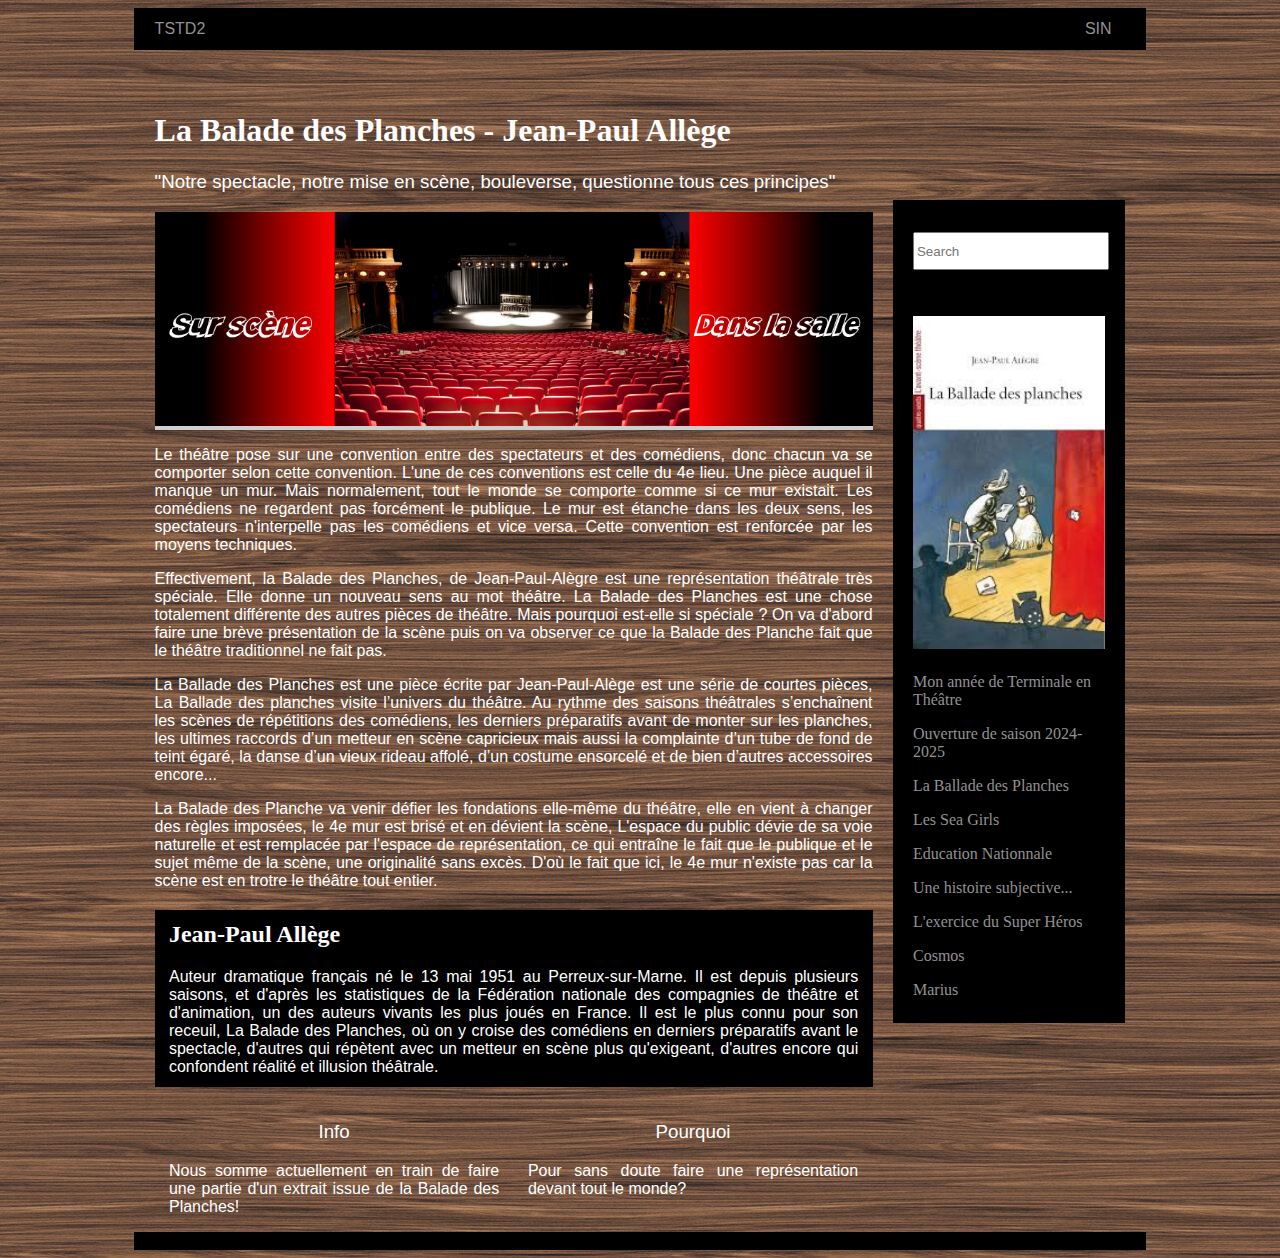
<file: balade.html>
<!doctype html>
<html>
<head>
<meta charset="utf-8">
<meta name="viewport" content="width=device-width, initial-scale=1">
<title>Thêàtre</title>
<link href="BlogPostAssets/styles/balade.css" rel="stylesheet" type="text/css">
<!--The following script tag downloads a font from the Adobe Edge Web Fonts server for use within the web page. We recommend that you do not modify it.--><script>var __adobewebfontsappname__="dreamweaver"</script><script src="http://use.edgefonts.net/montserrat:n4:default;source-sans-pro:n2:default.js" type="text/javascript"></script>
</head>

<body>
<style>
body {
  background-image: url("BlogPostAssets/images/uglywood2.jpg");
}
</style>	
<div id="mainwrapper">
  <header> 
    <!--**************************************************************************
    Header starts here. It contains Logo and 3 navigation links. Si vous voyez ça, cela a été fait avec dreamweaver!!!!!!!
    ****************************************************************************-->
    <div id="logo"><!-- <img src="logoImage.png" alt="sample logo"> --><!-- Company Logo text -->TSTD2</div>
    <nav> <a href="#" title="Link"></a> <a href="#" title="Link"></a><a href="SITESIN.html" title="Link">SIN</a> </nav>
  </header>
  <div id="content">
    <div class="notOnDesktop"> 
      <!-- This search box is displayed only in mobile and tablet laouts and not in desktop layouts -->
      <input type="text" placeholder="Search">
    </div>
    <section id="mainContent"> 
      <!--************************************************************************
    Main Blog content starts here
    ****************************************************************************-->
      <h1><!-- Blog title -->La Balade des Planches - Jean-Paul Allège</h1>
      <h3><!-- Tagline -->"Notre spectacle, notre mise en scène, bouleverse, questionne tous ces principes" </h3>
      <div id="bannerImage"><img src="BlogPostAssets/images/Theatre.png" alt=""/></div>
      <p>Le théâtre pose sur une convention entre des spectateurs et des comédiens, donc chacun va se comporter selon cette convention. L'une de ces conventions est celle du 4e lieu. Une pièce auquel il manque un mur. Mais normalement, tout le monde se comporte comme si ce mur existait. Les comédiens ne regardent pas forcément le publique. Le mur est étanche dans les deux sens, les spectateurs n'interpelle pas les comédiens et vice versa. Cette convention est renforcée par les moyens techniques. </p>
	  <p>Effectivement, la Balade des Planches, de Jean-Paul-Alègre est une représentation théâtrale très spéciale. Elle donne un nouveau sens au mot théâtre. La Balade des Planches est une chose totalement différente des autres pièces de théâtre. Mais pourquoi est-elle si spéciale ? On va d'abord faire une brève 	présentation de la scène puis on va observer ce que la Balade des Planche fait que le théâtre traditionnel ne fait pas. </p>
	  <p>La Ballade des Planches est une pièce écrite par Jean-Paul-Alège est une série de courtes pièces, La Ballade des planches visite l’univers du théâtre. Au rythme des saisons théâtrales s’enchaînent les scènes de répétitions des comédiens, les derniers préparatifs avant de monter sur les planches, les ultimes raccords d’un metteur en scène capricieux mais aussi la complainte d’un tube de fond de teint égaré, la danse d’un vieux rideau affolé, d’un costume ensorcelé et de bien d’autres accessoires encore...</p>
	  <p>La Balade des Planche va venir défier les fondations elle-même du théâtre, elle en vient à changer des règles imposées, le 4e mur est brisé et en dévient la scène, L'espace du public dévie de sa voie naturelle et est remplacée par l'espace de représentation, ce qui entraîne le fait que le publique et le sujet même de la scène, une originalité sans excès. D'où le fait que ici, le 4e mur n'existe pas car la scène est en trotre le théâtre tout entier.</p>
      <aside id="authorInfo"> 
        <!-- The author information is contained here -->
        <h2>Jean-Paul Allège</h2>
        <p>Auteur dramatique français né le 13 mai 1951 au Perreux-sur-Marne. Il est depuis plusieurs saisons, et d'après les statistiques de la Fédération nationale des compagnies de théâtre et d'animation, un des auteurs vivants les plus joués en France. Il est le plus connu pour son receuil, La Balade des Planches, où on y croise des comédiens en derniers préparatifs avant le spectacle, d'autres qui répètent avec un metteur en scène plus qu'exigeant, d'autres encore qui confondent réalité et illusion théâtrale.</p>
      </aside>
    </section>
    <section id="sidebar"> 
      <input type="text" placeholder="Search">
      <div id="adimage"><img src="BlogPostAssets/images/baldedesplanches.jpg" alt=""/></div>
      <nav>
        <ul>
		  <li><a href="index.html" title="Link">Mon année de Terminale en Théâtre</a></li>
	  <li><a href="ouverture.html" title="Link">Ouverture de saison 2024-2025</a></li>
          <li><a href="balade.html" title="Link">La Ballade des Planches</a></li>
          <li><a href="Sea.html" title="Link">Les Sea Girls</a></li>
          <li><a href="edu.html" title="Link">Education Nationnale</a></li>
          <li><a href="histoire.html" title="Link">Une histoire subjective...</a></li>
          <li><a href="exo.html" title="Link">L'exercice du Super Héros</a></li>
          <li><a href="cosmos.html" title="Link">Cosmos</a></li>
		  <li><a href="MARIUS.html" title="Link">Marius</a></li>
        </ul>
      </nav>
    </section>
    <footer> 
      <!--************************************************************************
    Footer starts here
    ****************************************************************************-->
      <article>
        <h3>Info</h3>
        <p>Nous somme actuellement en train de faire une partie d'un extrait issue de la Balade des Planches!</p>
      </article>
      <article>
        <h3>Pourquoi</h3>
        <p>Pour sans doute faire une représentation devant tout le monde?</p>
      </article>
    </footer>
  </div>
  <div id="footerbar"><!-- Small footerbar at the bottom --></div>
</div>
</body>
</html>
</file>
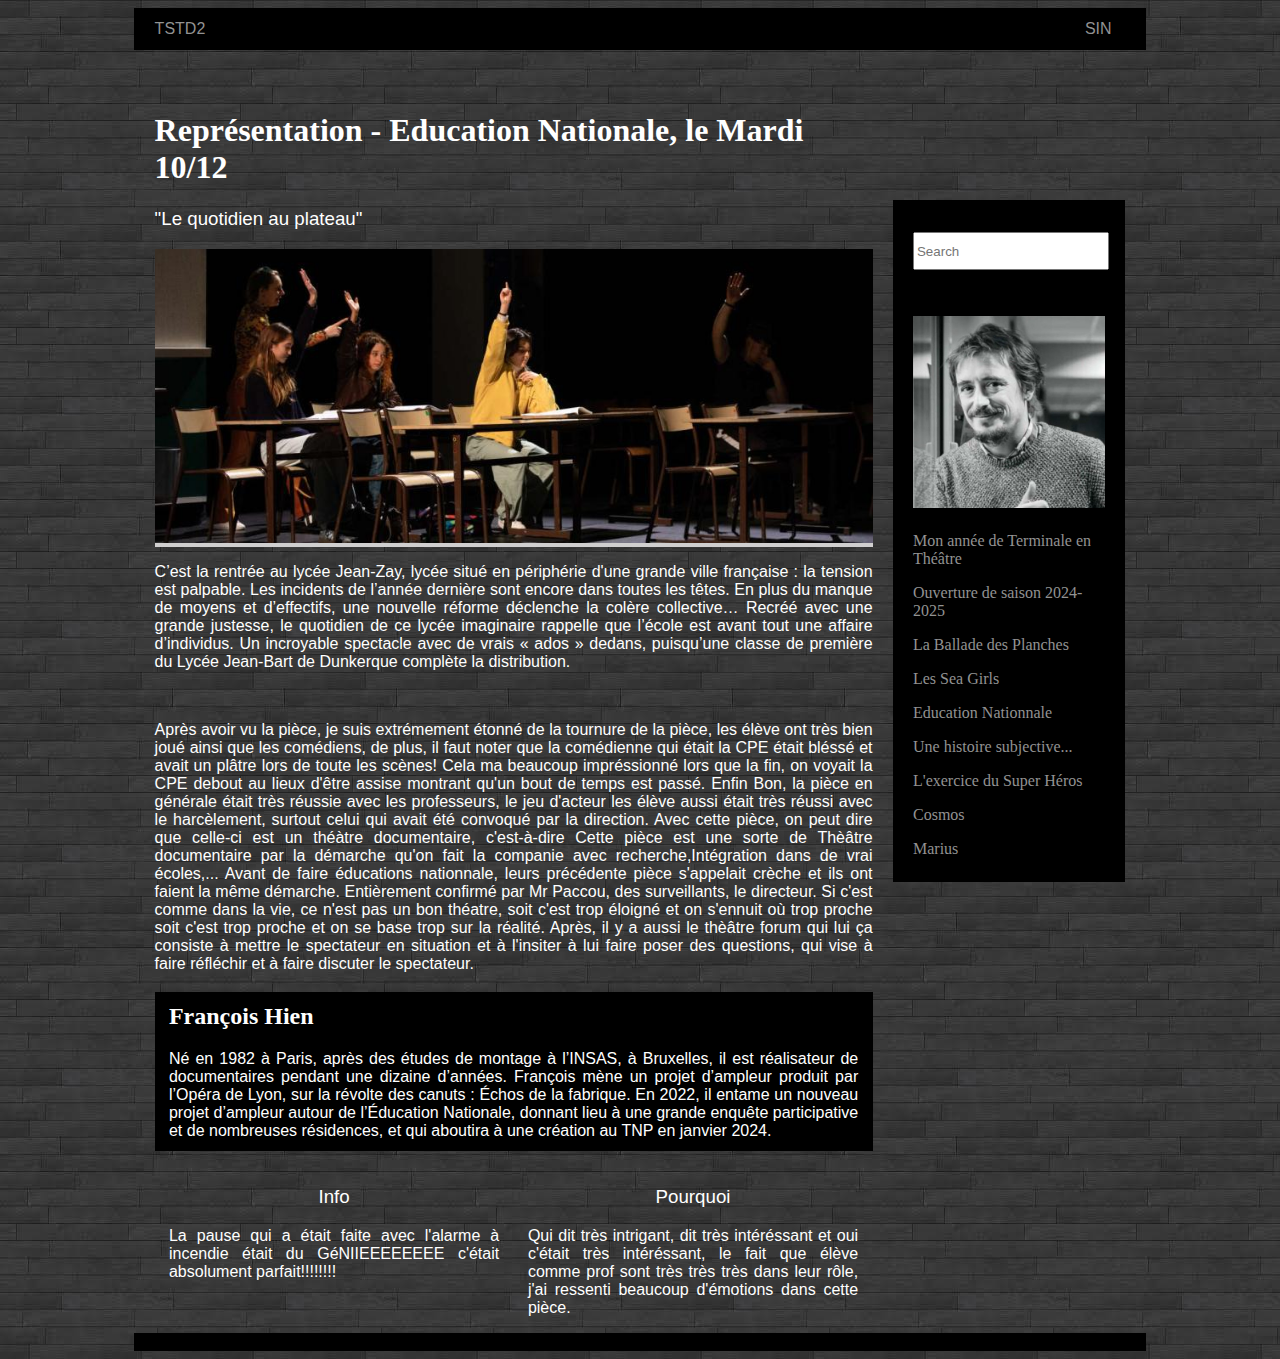
<file: edu.html>
<!doctype html>
<html>
<head>
<meta charset="utf-8">
<meta name="viewport" content="width=device-width, initial-scale=1">
<title>Thêàtre</title>
<link href="BlogPostAssets/styles/edu.css" rel="stylesheet" type="text/css">
<!--The following script tag downloads a font from the Adobe Edge Web Fonts server for use within the web page. We recommend that you do not modify it.--><script>var __adobewebfontsappname__="dreamweaver"</script><script src="http://use.edgefonts.net/montserrat:n4:default;source-sans-pro:n2:default.js" type="text/javascript"></script>
</head>

<body>
<style>
body {
  background-image: url("BlogPostAssets/images/uglytiles.jpg");
}
</style>	
<div id="mainwrapper">
  <header> 
    <!--**************************************************************************
    Header starts here. It contains Logo and 3 navigation links. Si vous voyez ça, cela a été fait avec dreamweaver!!!!!!!
    ****************************************************************************-->
    <div id="logo"><!-- <img src="logoImage.png" alt="sample logo"> --><!-- Company Logo text -->TSTD2</div>
    <nav> <a href="#" title="Link"></a> <a href="#" title="Link"></a><a href="SITESIN.html" title="Link">SIN</a> </nav>
  </header>
  <div id="content">
    <div class="notOnDesktop"> 
      <!-- This search box is displayed only in mobile and tablet laouts and not in desktop layouts -->
      <input type="text" placeholder="Search">
    </div>
    <section id="mainContent"> 
      <!--************************************************************************
    Main Blog content starts here
    ****************************************************************************-->
      <h1><!-- Blog title -->Représentation - Education Nationale, le Mardi 10/12 </h1>
      <h3><!-- Tagline -->"Le quotidien au plateau" </h3>
      <div id="bannerImage"><img src="BlogPostAssets/images/edu.jpg" alt=""/></div>
      <p>C’est la rentrée au lycée Jean-Zay, lycée situé en périphérie d'une grande ville française : la tension est palpable. Les incidents de l’année dernière sont encore dans toutes les têtes. En plus du manque de moyens et d’effectifs, une nouvelle réforme déclenche la colère collective… Recréé avec une grande justesse, le quotidien de ce lycée imaginaire rappelle que l’école est avant tout une affaire d’individus. Un incroyable spectacle avec de vrais « ados » dedans, puisqu’une classe de première du Lycée Jean-Bart de Dunkerque complète la distribution.</p>
		<br>
	  <p>Après avoir vu la pièce, je suis extrémement étonné de la tournure de la pièce, les élève ont très bien joué ainsi que les comédiens, de plus, il faut noter que la comédienne qui était la CPE était bléssé et avait un plâtre lors de toute les scènes! Cela ma beaucoup impréssionné lors que la fin, on voyait la CPE debout au lieux d'être assise montrant qu'un bout de temps est passé. Enfin Bon, la pièce en générale était très réussie avec les professeurs, le jeu d'acteur les élève aussi était très réussi avec le harcèlement, surtout celui qui avait été convoqué par la direction. Avec cette pièce, on peut dire que celle-ci est un théàtre documentaire, c'est-à-dire Cette pièce est une sorte de Thèâtre documentaire par la démarche qu'on fait la companie avec recherche,Intégration dans de vrai écoles,... Avant de faire éducations nationnale, leurs précédente pièce s'appelait crèche et ils ont faient la même démarche. Entièrement confirmé par Mr Paccou, des surveillants, le directeur. Si c'est comme dans la vie, ce n'est pas un bon théatre, soit c'est trop éloigné et on s'ennuit où trop proche soit c'est trop proche et on se base trop sur la réalité. Après, il y a aussi le thèâtre forum qui lui ça consiste à mettre le spectateur en situation et à l'insiter à lui faire poser des questions, qui vise à faire réfléchir et à faire discuter le spectateur.</p>
      <aside id="authorInfo"> 
        <!-- The author information is contained here -->
		  <h2>François Hien</h2>
        <p>Né en 1982 à Paris, après des études de montage à l’INSAS, à Bruxelles, il est réalisateur de documentaires pendant une dizaine d’années. François mène un projet d’ampleur produit par l’Opéra de Lyon, sur la révolte des canuts : Échos de la fabrique. En 2022, il entame un nouveau projet d’ampleur autour de l’Éducation Nationale, donnant lieu à une grande enquête participative et de nombreuses résidences, et qui aboutira à une création au TNP en janvier 2024.</p>
      </aside>
    </section>
    <section id="sidebar"> 
      <input type="text" placeholder="Search">
      <div id="adimage"><img src="BlogPostAssets/images/hien-2.jpg" alt=""/></div>
      <nav>
        <ul>
		  <li><a href="index.html" title="Link">Mon année de Terminale en Théâtre</a></li>
	  <li><a href="ouverture.html" title="Link">Ouverture de saison 2024-2025</a></li>
          <li><a href="balade.html" title="Link">La Ballade des Planches</a></li>
          <li><a href="Sea.html" title="Link">Les Sea Girls</a></li>
          <li><a href="edu.html" title="Link">Education Nationnale</a></li>
          <li><a href="histoire.html" title="Link">Une histoire subjective...</a></li>
          <li><a href="exo.html" title="Link">L'exercice du Super Héros</a></li>
          <li><a href="cosmos.html" title="Link">Cosmos</a></li>
		  <li><a href="MARIUS.html" title="Link">Marius</a></li>
        </ul>
      </nav>
    </section>
    <footer> 
      <!--************************************************************************
    Footer starts here
    ****************************************************************************-->
      <article>
        <h3>Info</h3>
        <p>La pause qui a était faite avec l'alarme à incendie était du GéNIIEEEEEEEE c'était absolument parfait!!!!!!!!</p>
      </article>
      <article>
        <h3>Pourquoi</h3>
        <p>Qui dit très intrigant, dit très intéréssant et oui c'était très intéréssant, le fait que élève comme prof sont très très très dans leur rôle, j'ai ressenti beaucoup d'émotions dans cette pièce.</p>
      </article>
    </footer>
  </div>
  <div id="footerbar"><!-- Small footerbar at the bottom --></div>
</div>
</body>
</html>
</file>
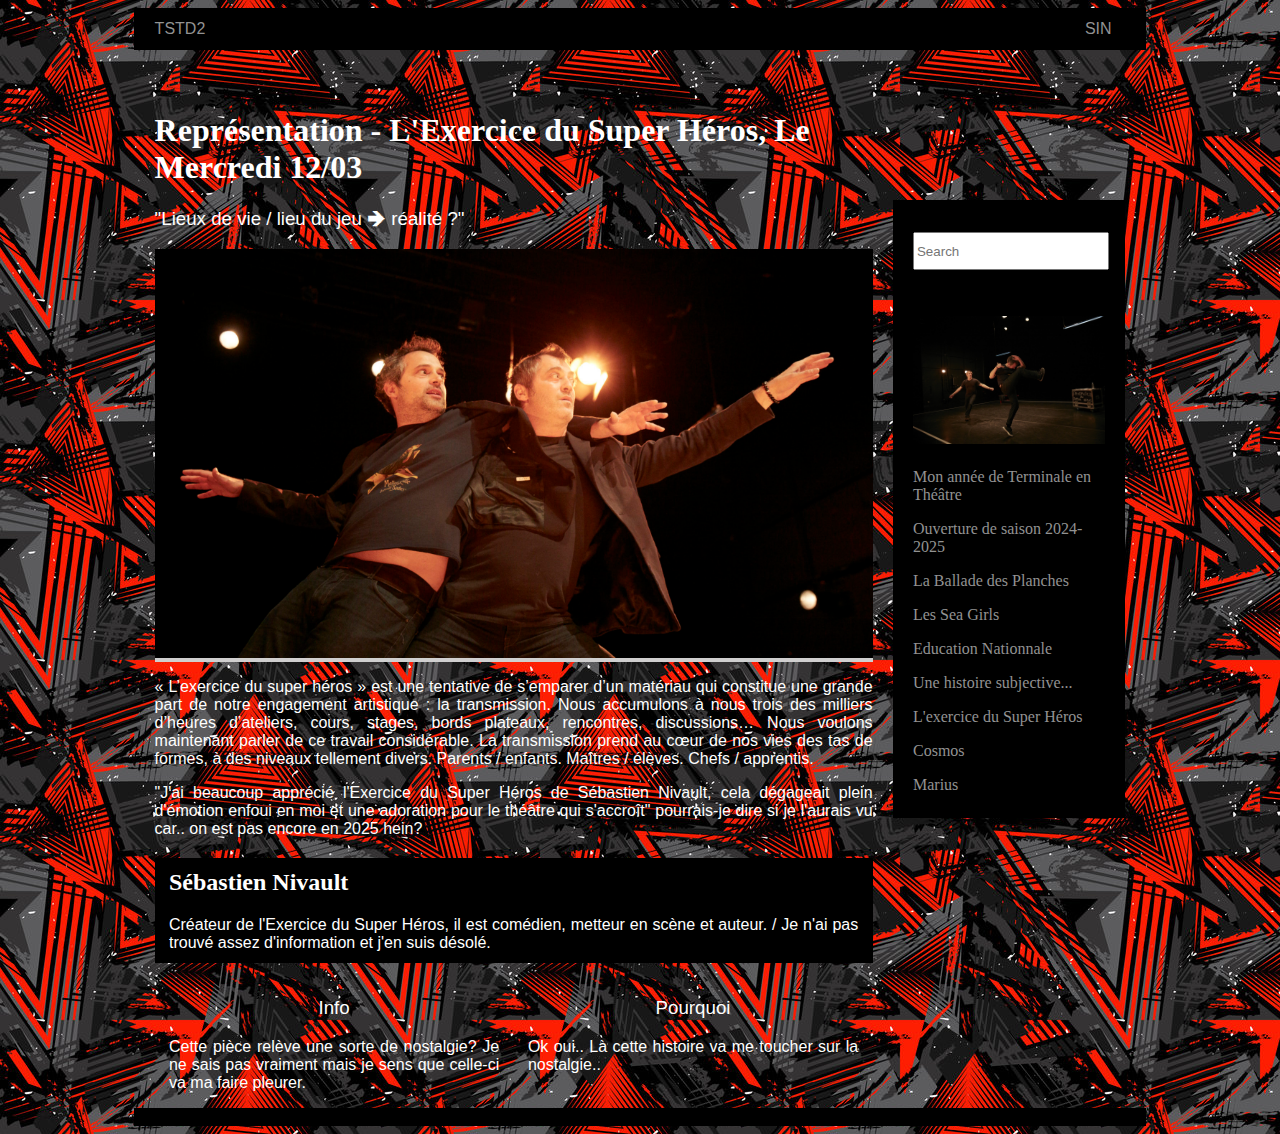
<file: exo.html>
<!doctype html>
<html>
<head>
<meta charset="utf-8">
<meta name="viewport" content="width=device-width, initial-scale=1">
<title>Thêàtre</title>
<link href="BlogPostAssets/styles/exo.css" rel="stylesheet" type="text/css">
<!--The following script tag downloads a font from the Adobe Edge Web Fonts server for use within the web page. We recommend that you do not modify it.--><script>var __adobewebfontsappname__="dreamweaver"</script><script src="http://use.edgefonts.net/montserrat:n4:default;source-sans-pro:n2:default.js" type="text/javascript"></script>
</head>

<body>
<style>
body {
  background-image: url("BlogPostAssets/images/hero.jpg");
}
</style>	
<div id="mainwrapper">
  <header> 
    <!--**************************************************************************
    Header starts here. It contains Logo and 3 navigation links. Si vous voyez ça, cela a été fait avec dreamweaver!!!!!!!
    ****************************************************************************-->
    <div id="logo"><!-- <img src="logoImage.png" alt="sample logo"> --><!-- Company Logo text -->TSTD2</div>
    <nav> <a href="#" title="Link"></a> <a href="#" title="Link"></a><a href="SITESIN.html" title="Link">SIN</a> </nav>
  </header>
  <div id="content">
    <div class="notOnDesktop"> 
      <!-- This search box is displayed only in mobile and tablet laouts and not in desktop layouts -->
      <input type="text" placeholder="Search">
    </div>
    <section id="mainContent"> 
      <!--************************************************************************
    Main Blog content starts here
    ****************************************************************************-->
      <h1><!-- Blog title -->Représentation - L'Exercice du Super Héros, Le Mercredi 12/03</h1>
      <h3><!-- Tagline -->"Lieux de vie / lieu du jeu 🡺 réalité ?" </h3>
      <div id="bannerImage"><img src="BlogPostAssets/images/hero2.jpg" alt=""/></div>
      <p>« L’exercice du super héros » est une tentative de s’emparer d’un matériau qui constitue une grande part de notre engagement artistique : la transmission. Nous accumulons à nous trois des milliers d’heures d’ateliers, cours, stages, bords plateaux, rencontres, discussions… Nous voulons maintenant parler de ce travail considérable. La transmission prend au cœur de nos vies des tas de formes, à des niveaux tellement divers. Parents / enfants. Maîtres / élèves. Chefs / apprentis.</p>
	  <p>"J'ai beaucoup apprécié l'Exercice du Super Héros de Sébastien Nivault, cela dégageait plein d'émotion enfoui en moi et une adoration pour le théâtre qui s'accroît" pourrais-je dire si je l'aurais vu car.. on est pas encore en 2025 hein?</p>
      <aside id="authorInfo"> 
        <!-- The author information is contained here -->
		  <h2>Sébastien Nivault</h2>
        <p>Créateur de l'Exercice du Super Héros, il est comédien, metteur en scène et auteur. / Je n'ai pas trouvé assez d'information et j'en suis désolé.</p>
      </aside>
    </section>
    <section id="sidebar"> 
      <input type="text" placeholder="Search">
      <div id="adimage"><img src="BlogPostAssets/images/sperhero.jpg" alt=""/></div>
      <nav>
        <ul>
		  <li><a href="index.html" title="Link">Mon année de Terminale en Théâtre</a></li>
	  <li><a href="ouverture.html" title="Link">Ouverture de saison 2024-2025</a></li>
          <li><a href="balade.html" title="Link">La Ballade des Planches</a></li>
          <li><a href="Sea.html" title="Link">Les Sea Girls</a></li>
          <li><a href="edu.html" title="Link">Education Nationnale</a></li>
          <li><a href="histoire.html" title="Link">Une histoire subjective...</a></li>
          <li><a href="exo.html" title="Link">L'exercice du Super Héros</a></li>
          <li><a href="cosmos.html" title="Link">Cosmos</a></li>
		  <li><a href="MARIUS.html" title="Link">Marius</a></li>
        </ul>
      </nav>
    </section>
    <footer> 
      <!--************************************************************************
    Footer starts here
    ****************************************************************************-->
      <article>
        <h3>Info</h3>
        <p>Cette pièce relève une sorte de nostalgie? Je ne sais pas vraiment mais je sens que celle-ci va ma faire pleurer.</p>
      </article>
      <article>
        <h3>Pourquoi</h3>
        <p>Ok oui.. Là cette histoire va me toucher sur la nostalgie..</p>
      </article>
    </footer>
  </div>
  <div id="footerbar"><!-- Small footerbar at the bottom --></div>
</div>
</body>
</html>
</file>
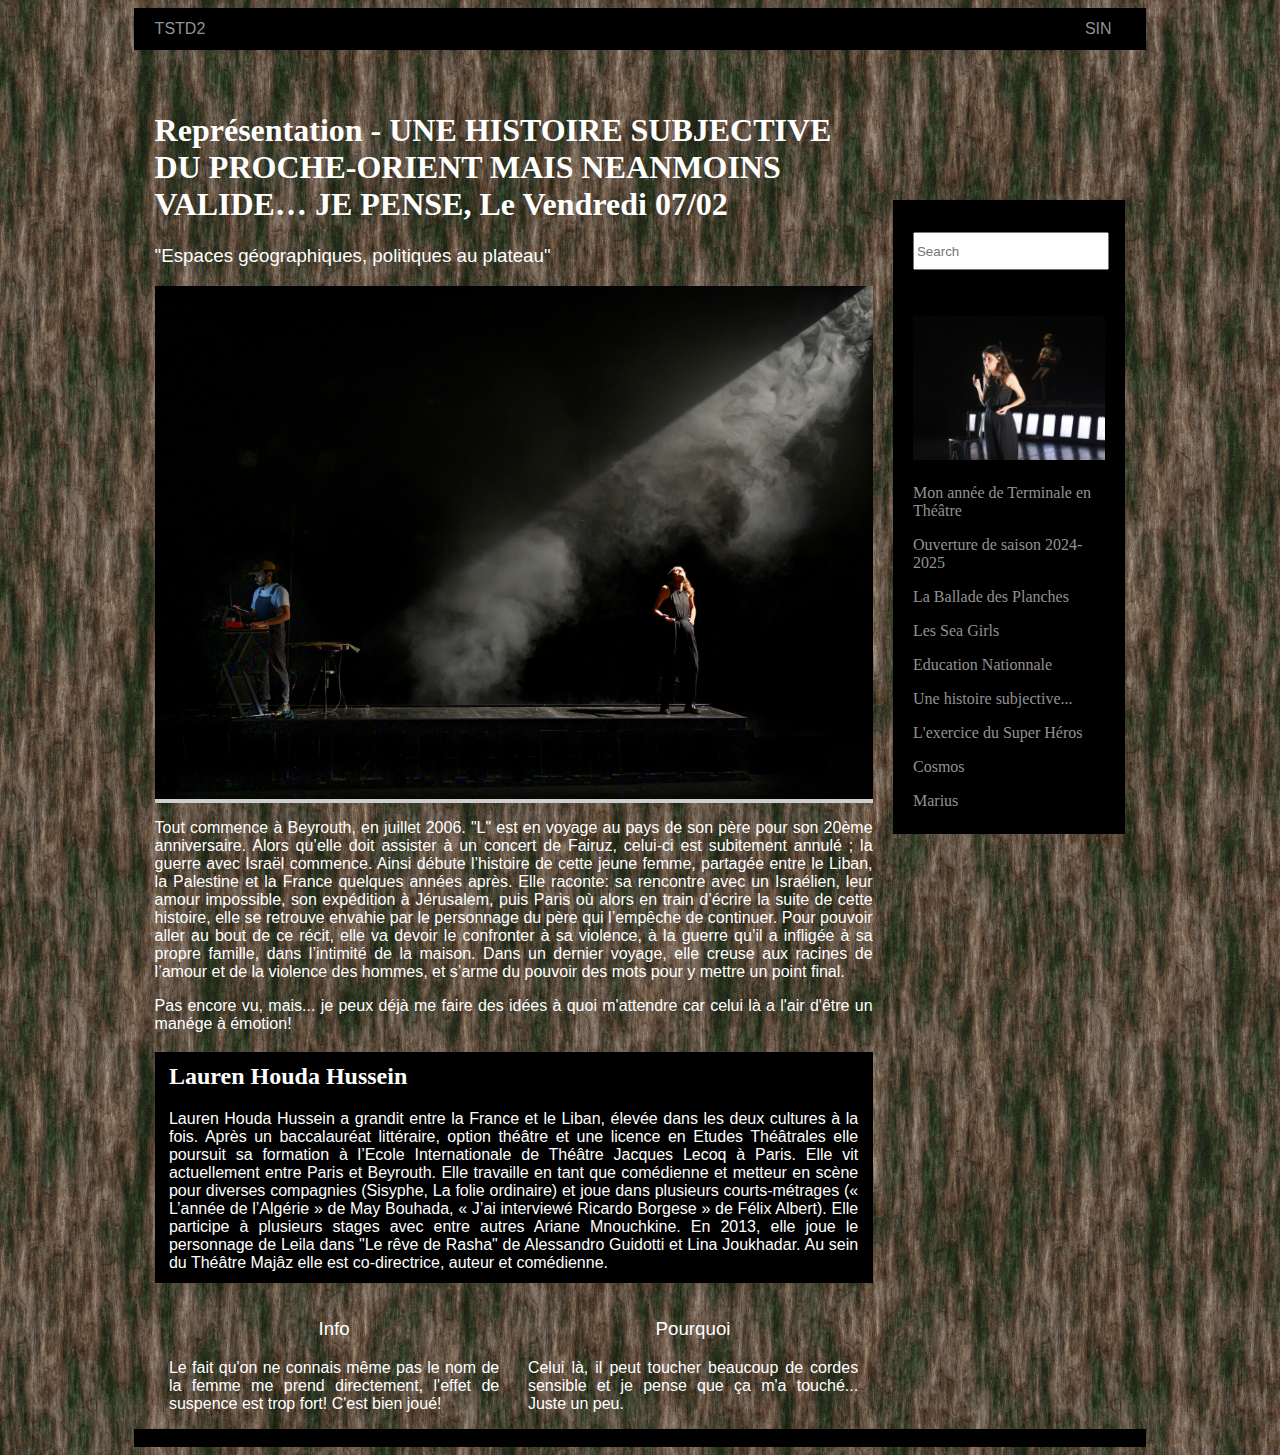
<file: histoire.html>
<!doctype html>
<html>
<head>
<meta charset="utf-8">
<meta name="viewport" content="width=device-width, initial-scale=1">
<title>Thêàtre</title>
<link href="BlogPostAssets/styles/hist.css" rel="stylesheet" type="text/css">
<!--The following script tag downloads a font from the Adobe Edge Web Fonts server for use within the web page. We recommend that you do not modify it.--><script>var __adobewebfontsappname__="dreamweaver"</script><script src="http://use.edgefonts.net/montserrat:n4:default;source-sans-pro:n2:default.js" type="text/javascript"></script>
</head>

<body>
<style>
body {
  background-image: url("BlogPostAssets/images/uglywood.jpg");
}
</style>	
<div id="mainwrapper">
  <header> 
    <!--**************************************************************************
    Header starts here. It contains Logo and 3 navigation links. Si vous voyez ça, cela a été fait avec dreamweaver!!!!!!!
    ****************************************************************************-->
    <div id="logo"><!-- <img src="logoImage.png" alt="sample logo"> --><!-- Company Logo text -->TSTD2</div>
    <nav> <a href="#" title="Link"></a> <a href="#" title="Link"></a><a href="SITESIN.html" title="Link">SIN</a> </nav>
  </header>
  <div id="content">
    <div class="notOnDesktop"> 
      <!-- This search box is displayed only in mobile and tablet laouts and not in desktop layouts -->
      <input type="text" placeholder="Search">
    </div>
    <section id="mainContent"> 
      <!--************************************************************************
    Main Blog content starts here
    ****************************************************************************-->
      <h1><!-- Blog title -->Représentation - UNE HISTOIRE SUBJECTIVE DU PROCHE-ORIENT MAIS NEANMOINS VALIDE… JE PENSE, Le Vendredi 07/02 </h1>
      <h3><!-- Tagline -->"Espaces géographiques, politiques au plateau" </h3>
      <div id="bannerImage"><img src="BlogPostAssets/images/histt.jpg" alt=""/></div>
      <p>Tout commence à Beyrouth, en juillet 2006. "L" est en voyage au pays de son père pour son 20ème anniversaire. Alors qu’elle doit assister à un concert de Fairuz, celui-ci est subitement annulé ; la guerre avec Israël commence. Ainsi débute l’histoire de cette jeune femme, partagée entre le Liban, la Palestine et la France quelques années après. Elle raconte: sa rencontre avec un Israélien, leur amour impossible, son expédition à Jérusalem, puis Paris où alors en train d’écrire la suite de cette histoire, elle se retrouve envahie par le personnage du père qui l’empêche de continuer. Pour pouvoir aller au bout de ce récit, elle va devoir le confronter à sa violence, à la guerre qu’il a infligée à sa propre famille, dans l’intimité de la maison. Dans un dernier voyage, elle creuse aux racines de l’amour et de la violence des hommes, et s’arme du pouvoir des mots pour y mettre un point final. </p>
	  <p>Pas encore vu, mais... je peux déjà me faire des idées à quoi m'attendre car celui là a l'air d'être un manége à émotion!</p>
      <aside id="authorInfo"> 
        <!-- The author information is contained here -->
		  <h2>Lauren Houda Hussein</h2>
        <p>Lauren Houda Hussein a grandit entre la France et le Liban, élevée dans les deux cultures à la fois. Après un baccalauréat littéraire, option théâtre et une licence en Etudes Théâtrales elle poursuit sa formation à l’Ecole Internationale de Théâtre Jacques Lecoq à Paris. Elle vit actuellement entre Paris et Beyrouth. Elle travaille en tant que comédienne et metteur en scène pour diverses compagnies (Sisyphe, La folie ordinaire) et joue dans plusieurs courts-métrages (« L’année de l’Algérie » de May Bouhada, « J’ai interviewé Ricardo Borgese » de Félix Albert). Elle participe à plusieurs stages avec entre autres Ariane Mnouchkine. En 2013, elle joue le personnage de Leila dans "Le rêve de Rasha" de Alessandro Guidotti et Lina Joukhadar. Au sein du Théâtre Majâz elle est co-directrice, auteur et comédienne.</p>
      </aside>
    </section>
    <section id="sidebar"> 
      <input type="text" placeholder="Search">
      <div id="adimage"><img src="BlogPostAssets/images/hist.jpg" alt=""/></div>
      <nav>
        <ul>
		  <li><a href="index.html" title="Link">Mon année de Terminale en Théâtre</a></li>
	  <li><a href="ouverture.html" title="Link">Ouverture de saison 2024-2025</a></li>
          <li><a href="balade.html" title="Link">La Ballade des Planches</a></li>
          <li><a href="Sea.html" title="Link">Les Sea Girls</a></li>
          <li><a href="edu.html" title="Link">Education Nationnale</a></li>
          <li><a href="histoire.html" title="Link">Une histoire subjective...</a></li>
          <li><a href="exo.html" title="Link">L'exercice du Super Héros</a></li>
          <li><a href="cosmos.html" title="Link">Cosmos</a></li>
		  <li><a href="MARIUS.html" title="Link">Marius</a></li>
        </ul>
      </nav>
    </section>
    <footer> 
      <!--************************************************************************
    Footer starts here
    ****************************************************************************-->
      <article>
        <h3>Info</h3>
        <p>Le fait qu'on ne connais même pas le nom de la femme me prend directement, l'effet de suspence est trop fort! C'est bien joué!</p>
      </article>
      <article>
        <h3>Pourquoi</h3>
        <p>Celui là, il peut toucher beaucoup de cordes sensible et je pense que ça m'a touché... Juste un peu.</p>
      </article>
    </footer>
  </div>
  <div id="footerbar"><!-- Small footerbar at the bottom --></div>
</div>
</body>
</html>
</file>
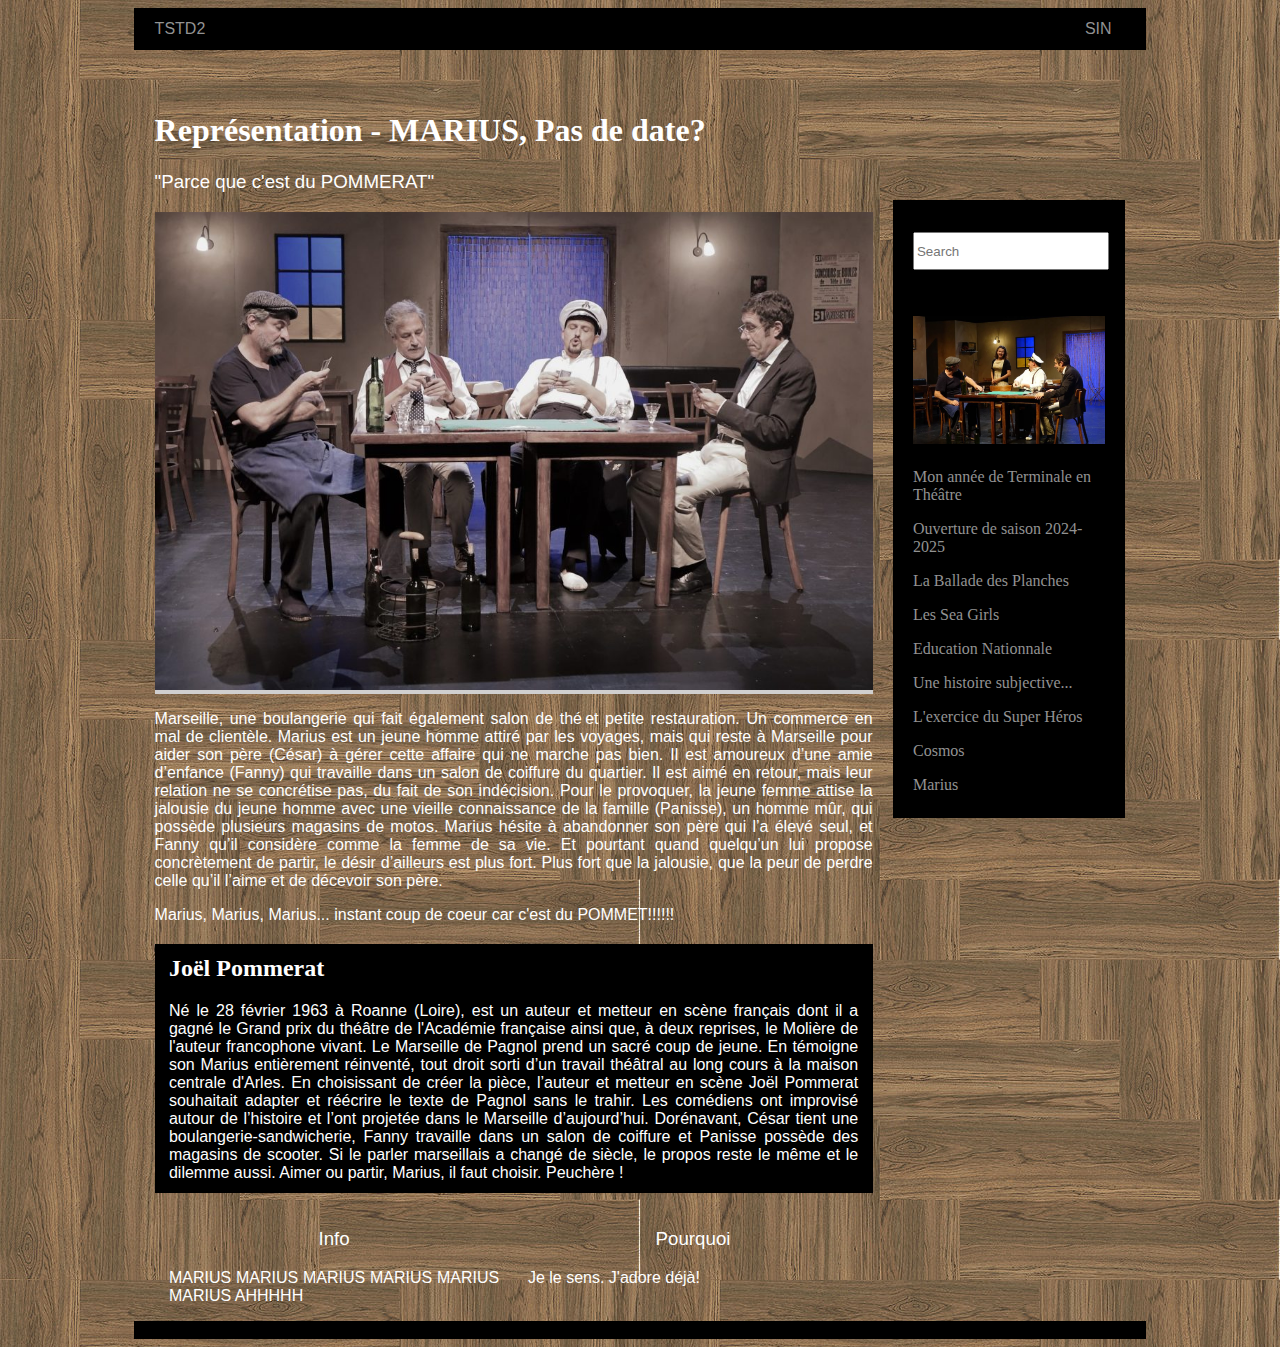
<file: MARIUS.html>
<!doctype html>
<html>
<head>
<meta charset="utf-8">
<meta name="viewport" content="width=device-width, initial-scale=1">
<title>Thêàtre</title>
<link href="BlogPostAssets/styles/MARIUS.css" rel="stylesheet" type="text/css">
<!--The following script tag downloads a font from the Adobe Edge Web Fonts server for use within the web page. We recommend that you do not modify it.--><script>var __adobewebfontsappname__="dreamweaver"</script><script src="http://use.edgefonts.net/montserrat:n4:default;source-sans-pro:n2:default.js" type="text/javascript"></script>
</head>

<body>
<style>
body {
  background-image: url("BlogPostAssets/images/uglywood3.jpg");
}
</style>	
<div id="mainwrapper">
  <header> 
    <!--**************************************************************************
    Header starts here. It contains Logo and 3 navigation links. Si vous voyez ça, cela a été fait avec dreamweaver!!!!!!!
    ****************************************************************************-->
    <div id="logo"><!-- <img src="logoImage.png" alt="sample logo"> --><!-- Company Logo text -->TSTD2</div>
    <nav> <a href="#" title="Link"></a> <a href="#" title="Link"></a><a href="SITESIN.html" title="Link">SIN</a> </nav>
  </header>
  <div id="content">
    <div class="notOnDesktop"> 
      <!-- This search box is displayed only in mobile and tablet layouts and not in desktop layouts -->
      <input type="text" placeholder="Search">
    </div>
    <section id="mainContent"> 
      <!--************************************************************************
    Main Blog content starts here
    ****************************************************************************-->
      <h1><!-- Blog title -->Représentation - MARIUS, Pas de date? </h1>
      <h3><!-- Tagline -->"Parce que c'est du POMMERAT" </h3>
      <div id="bannerImage"><img src="BlogPostAssets/images/MARIUS2.jpg" alt=""/></div>
      <p>Marseille, une boulangerie qui fait également salon de thé et petite restauration. Un commerce en mal de clientèle. Marius est un jeune homme attiré par les voyages, mais qui reste à Marseille pour aider son père (César) à gérer cette affaire qui ne marche pas bien. Il est amoureux d’une amie d’enfance (Fanny) qui travaille dans un salon de coiffure du quartier. Il est aimé en retour, mais leur relation ne se concrétise pas, du fait de son indécision. Pour le provoquer, la jeune femme attise la jalousie du jeune homme avec une vieille connaissance de la famille (Panisse), un homme mûr, qui possède plusieurs magasins de motos. Marius hésite à abandonner son père qui l’a élevé seul, et Fanny qu’il considère comme la femme de sa vie. Et pourtant quand quelqu’un lui propose concrètement de partir, le désir d’ailleurs est plus fort. Plus fort que la jalousie, que la peur de perdre celle qu’il l’aime et de décevoir son père.</p>
	  <p>Marius, Marius, Marius... instant coup de coeur car c'est du POMMET!!!!!!</p>
      <aside id="authorInfo"> 
        <!-- The author information is contained here -->
		  <h2>Joël Pommerat</h2>
        <p>Né le 28 février 1963 à Roanne (Loire), est un auteur et metteur en scène français dont il a gagné le Grand prix du théâtre de l'Académie française ainsi que, à deux reprises, le Molière de l'auteur francophone vivant. Le Marseille de Pagnol prend un sacré coup de jeune. En témoigne son Marius entièrement réinventé, tout droit sorti d’un travail théâtral au long cours à la maison centrale d'Arles. En choisissant de créer la pièce, l’auteur et metteur en scène Joël Pommerat souhaitait adapter et réécrire le texte de Pagnol sans le trahir. Les comédiens ont improvisé autour de l’histoire et l’ont projetée dans le Marseille d’aujourd’hui. Dorénavant, César tient une boulangerie-sandwicherie, Fanny travaille dans un salon de coiffure et Panisse possède des magasins de scooter. Si le parler marseillais a changé de siècle, le propos reste le même et le dilemme aussi. Aimer ou partir, Marius, il faut choisir. Peuchère !</p>
      </aside>
    </section>
    <section id="sidebar"> 
      <input type="text" placeholder="Search">
      <div id="adimage"><img src="BlogPostAssets/images/MARIUS.jpg" alt=""/></div>
      <nav>
        <ul>
		  <li><a href="index.html" title="Link">Mon année de Terminale en Théâtre</a></li>
	  <li><a href="ouverture.html" title="Link">Ouverture de saison 2024-2025</a></li>
          <li><a href="balade.html" title="Link">La Ballade des Planches</a></li>
          <li><a href="Sea.html" title="Link">Les Sea Girls</a></li>
          <li><a href="edu.html" title="Link">Education Nationnale</a></li>
          <li><a href="histoire.html" title="Link">Une histoire subjective...</a></li>
          <li><a href="exo.html" title="Link">L'exercice du Super Héros</a></li>
          <li><a href="cosmos.html" title="Link">Cosmos</a></li>
		  <li><a href="MARIUS.html" title="Link">Marius</a></li>
        </ul>
      </nav>
    </section>
    <footer> 
      <!--************************************************************************
    Footer starts here
    ****************************************************************************-->
      <article>
        <h3>Info</h3>
        <p>MARIUS MARIUS MARIUS MARIUS MARIUS MARIUS AHHHHH</p>
      </article>
      <article>
        <h3>Pourquoi</h3>
        <p>Je le sens. J'adore déjà! </p>
      </article>
    </footer>
  </div>
  <div id="footerbar"><!-- Small footerbar at the bottom --></div>
</div>
</body>
</html>
</file>
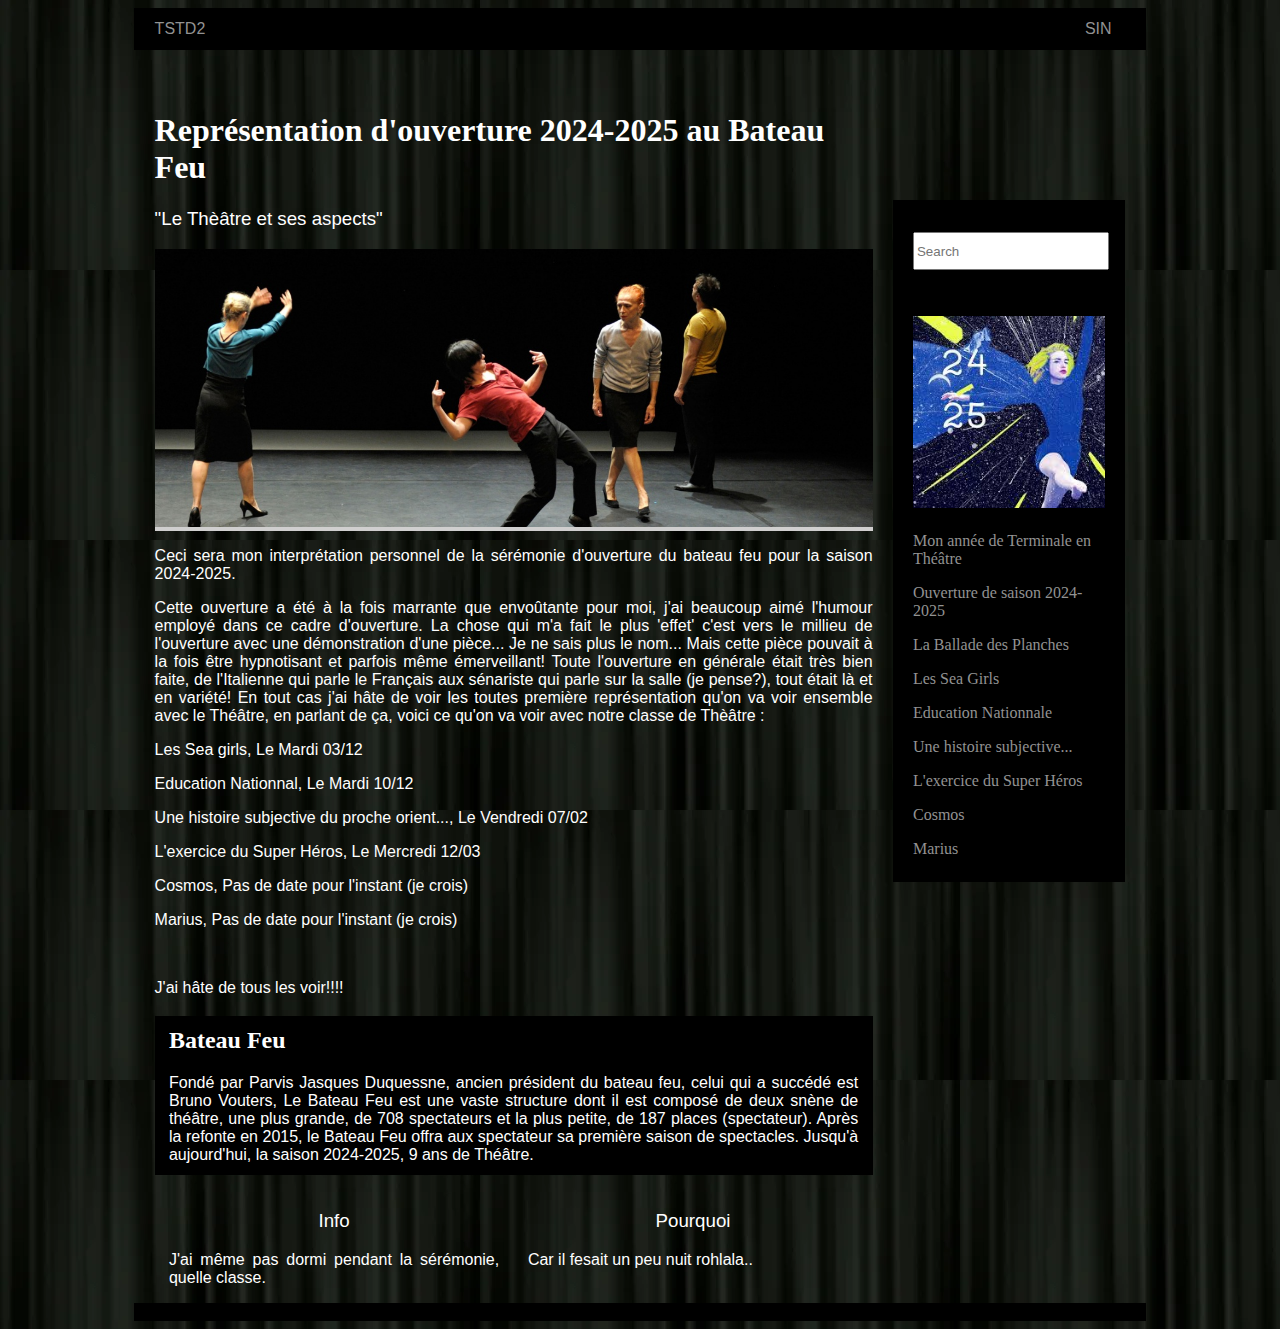
<file: Ouverture.html>
<!doctype html>
<html>
<head>
<meta charset="utf-8">
<meta name="viewport" content="width=device-width, initial-scale=1">
<title>Thêàtre</title>
<link href="BlogPostAssets/styles/ouvert.css" rel="stylesheet" type="text/css">
<!--The following script tag downloads a font from the Adobe Edge Web Fonts server for use within the web page. We recommend that you do not modify it.--><script>var __adobewebfontsappname__="dreamweaver"</script><script src="http://use.edgefonts.net/montserrat:n4:default;source-sans-pro:n2:default.js" type="text/javascript"></script>
</head>

<body>
<style>
body {
  background-image: url("BlogPostAssets/images/uglycurtain.webp");
}
</style>	
<div id="mainwrapper">
  <header> 
    <!--**************************************************************************
    Header starts here. It contains Logo and 3 navigation links. Si vous voyez ça, cela a été fait avec dreamweaver!!!!!!!
    ****************************************************************************-->
    <div id="logo"><!-- <img src="logoImage.png" alt="sample logo"> --><!-- Company Logo text -->TSTD2</div>
    <nav> <a href="#" title="Link"></a> <a href="#" title="Link"></a><a href="SITESIN.html" title="Link">SIN</a> </nav>
  </header>
  <div id="content">
    <div class="notOnDesktop"> 
      <!-- This search box is displayed only in mobile and tablet layouts and not in desktop layouts -->
      <input type="text" placeholder="Search">
    </div>
    <section id="mainContent"> 
      <!--************************************************************************
    Main Blog content starts here
    ****************************************************************************-->
      <h1><!-- Blog title -->Représentation d'ouverture 2024-2025 au Bateau Feu</h1>
      <h3><!-- Tagline -->"Le Thèâtre et ses aspects" </h3>
      <div id="bannerImage"><img src="BlogPostAssets/images/uhh.jpg" alt=""/></div>
      <p>Ceci sera mon interprétation personnel de la sérémonie d'ouverture du bateau feu pour la saison 2024-2025.</p>
	  <p>Cette ouverture a été à la fois marrante que envoûtante pour moi, j'ai beaucoup aimé l'humour employé dans ce cadre d'ouverture. La chose qui m'a fait le plus 'effet' c'est vers le millieu de l'ouverture avec une démonstration d'une pièce... Je ne sais plus le nom... Mais cette pièce pouvait à la fois être hypnotisant et parfois même émerveillant! Toute l'ouverture en générale était très bien faite, de l'Italienne qui parle le Français aux sénariste qui parle sur la salle (je pense?), tout était là et en variété! En tout cas j'ai hâte de voir les toutes première représentation qu'on va voir ensemble avec le Théâtre, en parlant de ça, voici ce qu'on va voir avec notre classe de Thèâtre :</p>
	  <p>Les Sea girls, Le Mardi 03/12 </p>
	  <p>Education Nationnal, Le  Mardi 10/12 </p>
	  <p>Une histoire subjective du proche orient..., Le Vendredi 07/02</p>
	  <p>L'exercice du Super Héros, Le Mercredi 12/03</p>
	  <p>Cosmos, Pas de date pour l'instant (je crois) </p>
	  <p>Marius, Pas de date pour l'instant (je crois) </p>
	  <br>
	  <p>J'ai hâte de tous les voir!!!!</p>

      <aside id="authorInfo"> 
        <!-- The author information is contained here -->
		  <h2>Bateau Feu</h2>
        <p>Fondé par Parvis Jasques Duquessne, ancien président du bateau feu, celui qui a succédé est Bruno Vouters, Le Bateau Feu est une vaste structure dont il est composé de deux snène de théâtre, une plus grande, de 708 spectateurs et la plus petite, de 187 places (spectateur). Après la refonte en 2015, le Bateau Feu offra aux spectateur sa première saison de spectacles. Jusqu'à aujourd'hui, la saison 2024-2025, 9 ans de Théâtre.</p>
      </aside>
    </section>
    <section id="sidebar"> 
      <input type="text" placeholder="Search">
      <div id="adimage"><img src="BlogPostAssets/images/PASBO.jpg" alt=""/></div>
      <nav>
        <ul>
		  <li><a href="index.html" title="Link">Mon année de Terminale en Théâtre</a></li>
	  <li><a href="ouverture.html" title="Link">Ouverture de saison 2024-2025</a></li>
          <li><a href="balade.html" title="Link">La Ballade des Planches</a></li>
          <li><a href="Sea.html" title="Link">Les Sea Girls</a></li>
          <li><a href="edu.html" title="Link">Education Nationnale</a></li>
          <li><a href="histoire.html" title="Link">Une histoire subjective...</a></li>
          <li><a href="exo.html" title="Link">L'exercice du Super Héros</a></li>
          <li><a href="cosmos.html" title="Link">Cosmos</a></li>
		  <li><a href="MARIUS.html" title="Link">Marius</a></li>
        </ul>
      </nav>
    </section>
    <footer> 
      <!--************************************************************************
    Footer starts here
    ****************************************************************************-->
      <article>
        <h3>Info</h3>
        <p>J'ai même pas dormi pendant la sérémonie, quelle classe.</p>
      </article>
      <article>
        <h3>Pourquoi</h3>
        <p>Car il fesait un peu nuit rohlala..</p>
      </article>
    </footer>
  </div>
  <div id="footerbar"><!-- Small footerbar at the bottom --></div>
</div>
</body>
</html>
</file>
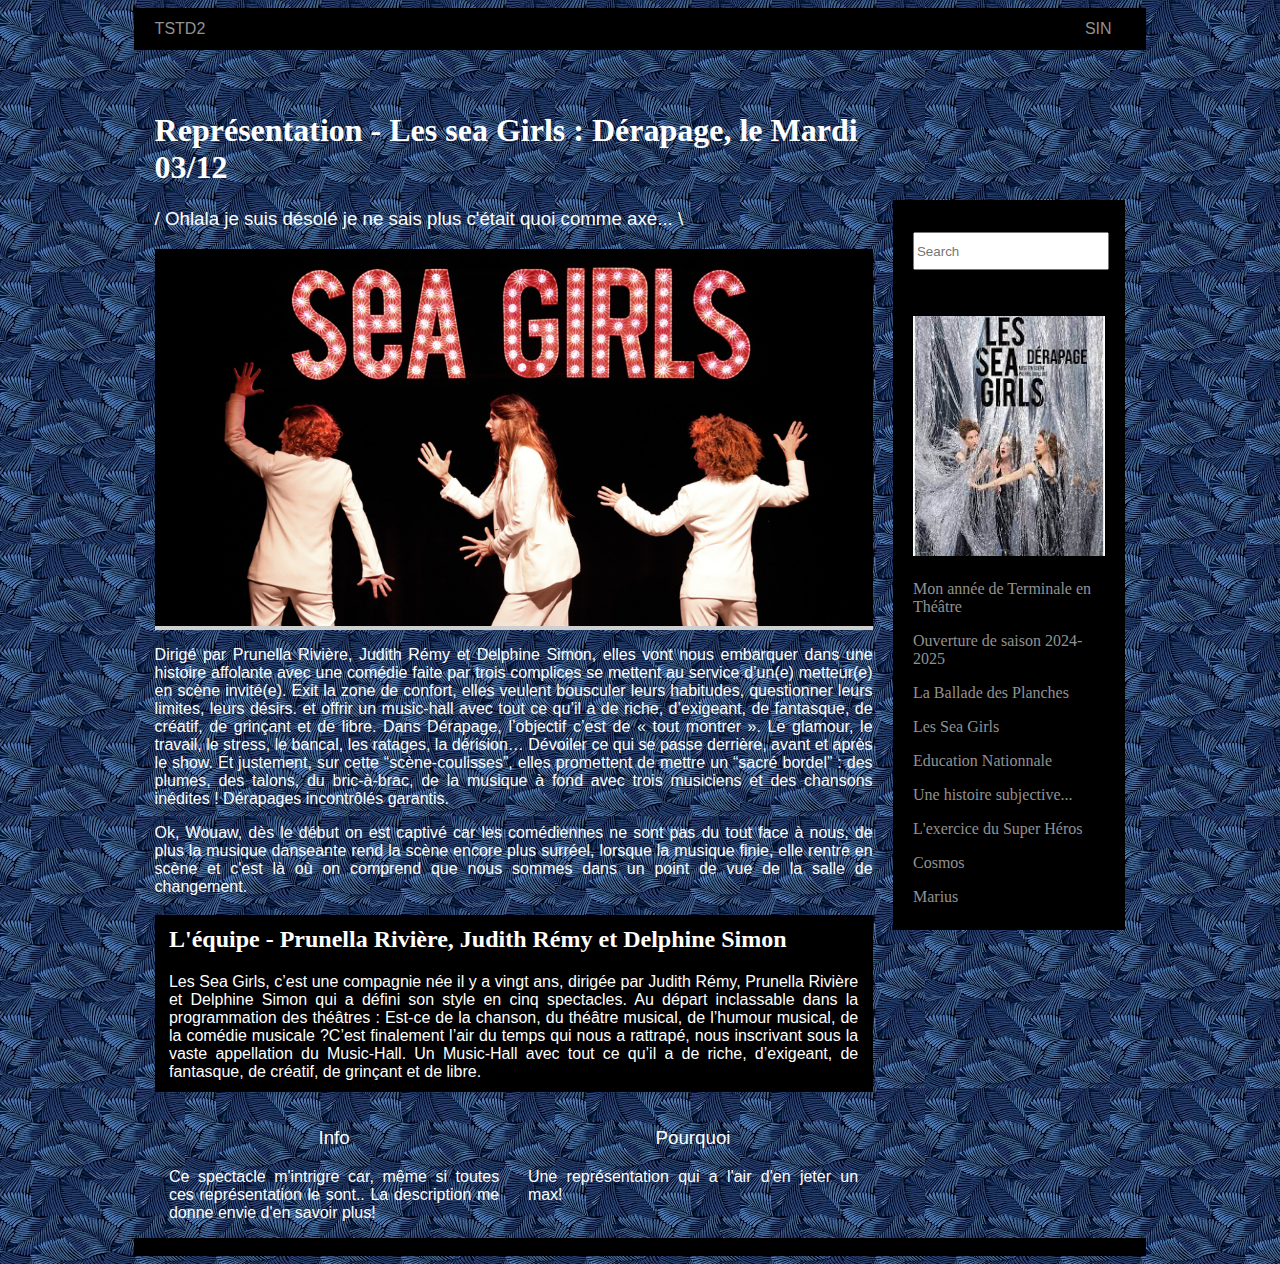
<file: Sea.html>
<!doctype html>
<html>
<head>
<meta charset="utf-8">
<meta name="viewport" content="width=device-width, initial-scale=1">
<title>Thêàtre</title>
<link href="BlogPostAssets/styles/sea.css" rel="stylesheet" type="text/css">
<!--The following script tag downloads a font from the Adobe Edge Web Fonts server for use within the web page. We recommend that you do not modify it.--><script>var __adobewebfontsappname__="dreamweaver"</script><script src="http://use.edgefonts.net/montserrat:n4:default;source-sans-pro:n2:default.js" type="text/javascript"></script>
</head>

<body>
<style>
body {
  background-image: url("BlogPostAssets/images/uglycarpet2.jpg");
}
</style>	
<div id="mainwrapper">
  <header> 
    <!--**************************************************************************
    Header starts here. It contains Logo and 3 navigation links. Si vous voyez ça, cela a été fait avec dreamweaver!!!!!!!
    ****************************************************************************-->
    <div id="logo"><!-- <img src="logoImage.png" alt="sample logo"> --><!-- Company Logo text -->TSTD2</div>
    <nav> <a href="#" title="Link"></a> <a href="#" title="Link"></a><a href="SITESIN.html" title="Link">SIN</a> </nav>
  </header>
  <div id="content">
    <div class="notOnDesktop"> 
      <!-- This search box is displayed only in mobile and tablet laouts and not in desktop layouts -->
      <input type="text" placeholder="Search">
    </div>
    <section id="mainContent"> 
      <!--************************************************************************
    Main Blog content starts here
    ****************************************************************************-->
      <h1><!-- Blog title -->Représentation - Les sea Girls : Dérapage, le Mardi 03/12</h1>
      <h3><!-- Tagline -->/ Ohlala je suis désolé je ne sais plus c'était quoi comme axe... \ </h3>
      <div id="bannerImage"><img src="BlogPostAssets/images/seagril.png" alt=""/></div>
      <p>Dirigé par Prunella Rivière, Judith Rémy et Delphine Simon, elles vont nous embarquer dans une histoire affolante avec une comédie faite par trois complices se mettent au service d’un(e) metteur(e) en scène invité(e). Exit la zone de confort, elles veulent bousculer leurs habitudes, questionner leurs limites, leurs désirs. et offrir un music-hall avec tout ce qu’il a de riche, d’exigeant, de fantasque, de créatif, de grinçant et de libre. Dans Dérapage, l’objectif c’est de « tout montrer ». Le glamour, le travail, le stress, le bancal, les ratages, la dérision… Dévoiler ce qui se passe derrière, avant et après le show. Et justement, sur cette “scène-coulisses”, elles promettent de mettre un “sacré bordel” : des plumes, des talons, du bric-à-brac, de la musique à fond avec trois musiciens et des chansons inédites ! Dérapages incontrôlés garantis.</p>
	  <p>Ok, Wouaw, dès le début on est captivé car les comédiennes ne sont pas du tout face à nous, de plus la musique danseante rend la scène encore plus surréel, lorsque la musique finie, elle rentre en scène et c'est là où on comprend que nous sommes dans un point de vue de la salle de changement. </p>
      <aside id="authorInfo"> 
        <!-- The author information is contained here -->
		  <h2>L'équipe - Prunella Rivière, Judith Rémy et Delphine Simon</h2>
        <p>Les Sea Girls, c’est une compagnie née il y a vingt ans, dirigée par Judith Rémy, Prunella Rivière et Delphine Simon qui a défini son style en cinq spectacles. Au départ inclassable dans la programmation des théâtres : Est-ce de la chanson, du théâtre musical, de l’humour musical, de la comédie musicale ?C’est finalement l’air du temps qui nous a rattrapé, nous inscrivant sous la vaste appellation du Music-Hall. Un Music-Hall avec tout ce qu’il a de riche, d’exigeant, de fantasque, de créatif, de grinçant et de libre.</p>
      </aside>
    </section>
    <section id="sidebar"> 
      <input type="text" placeholder="Search">
      <div id="adimage"><img src="BlogPostAssets/images/sea.jpg" alt=""/></div>
      <nav>
        <ul>
		  <li><a href="index.html" title="Link">Mon année de Terminale en Théâtre</a></li>
	  <li><a href="ouverture.html" title="Link">Ouverture de saison 2024-2025</a></li>
          <li><a href="balade.html" title="Link">La Ballade des Planches</a></li>
          <li><a href="Sea.html" title="Link">Les Sea Girls</a></li>
          <li><a href="edu.html" title="Link">Education Nationnale</a></li>
          <li><a href="histoire.html" title="Link">Une histoire subjective...</a></li>
          <li><a href="exo.html" title="Link">L'exercice du Super Héros</a></li>
          <li><a href="cosmos.html" title="Link">Cosmos</a></li>
		  <li><a href="MARIUS.html" title="Link">Marius</a></li>
        </ul>
      </nav>
    </section>
    <footer> 
      <!--************************************************************************
    Footer starts here
    ****************************************************************************-->
      <article>
        <h3>Info</h3>
        <p>Ce spectacle m'intrigre car, même si toutes ces représentation le sont.. La description me donne envie d'en savoir plus!</p>
      </article>
      <article>
        <h3>Pourquoi</h3>
        <p>Une représentation qui a l'air d'en jeter un max!</p>
      </article>
    </footer>
  </div>
  <div id="footerbar"><!-- Small footerbar at the bottom --></div>
</div>
</body>
</html>
</file>
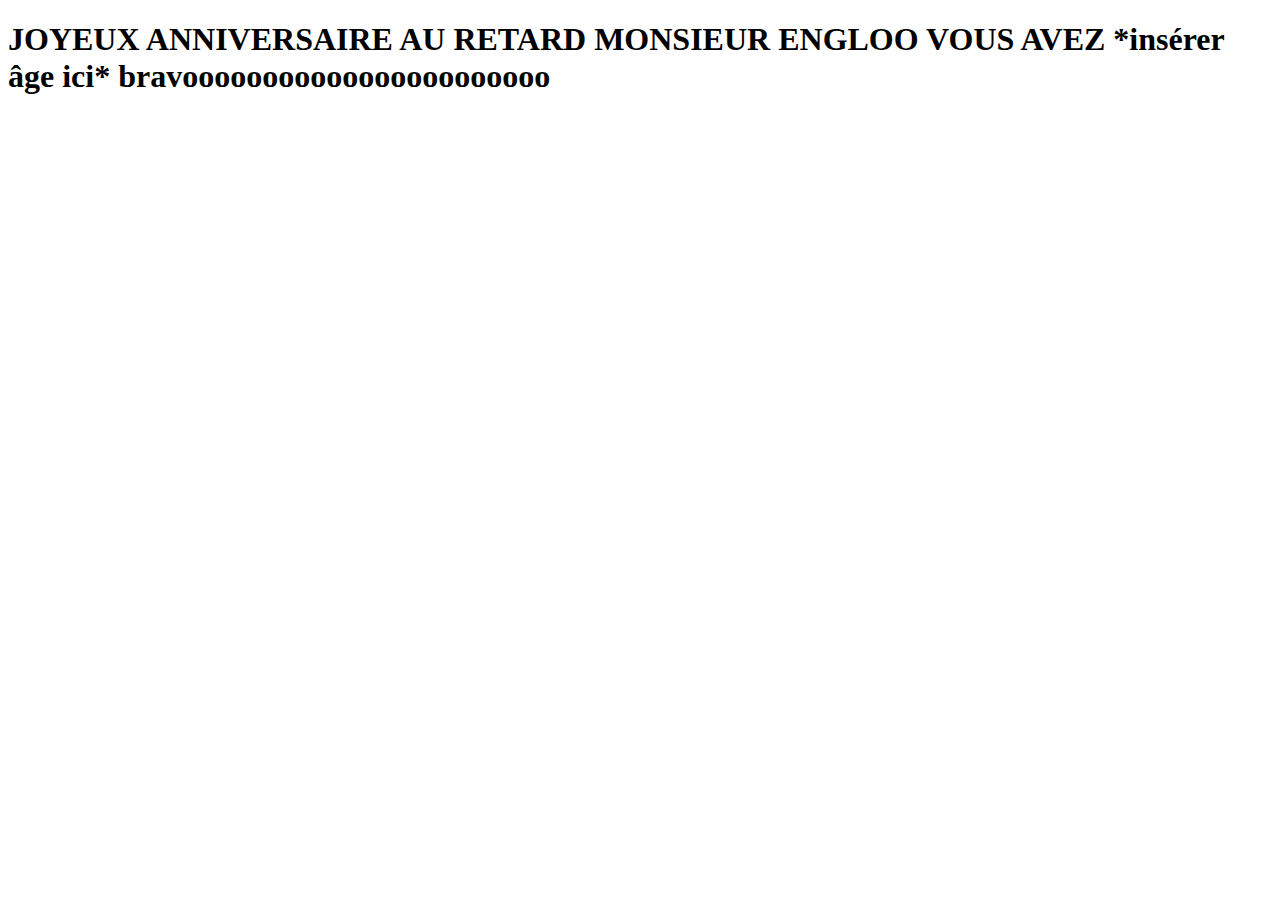
<file: secret.html>
<!doctype html>
<html>
<head>
<meta charset="utf-8">
<title>Bon anniversaire</title>
</head>

<body>
	<h1>JOYEUX ANNIVERSAIRE AU RETARD MONSIEUR ENGLOO VOUS AVEZ *insérer âge ici* bravooooooooooooooooooooooo</h1>
</body>
</html>
</file>
<file: BlogPostAssets/styles/balade.css>
@charset "UTF-8";
#mainwrapper header {
	/*Header */
	background-color: rgba(0,0,0,1.00);
	overflow: auto;
	font-family: montserrat, sans-serif;
	font-style: normal;
	font-weight: 400;
}
#mainwrapper header #logo {
	/* Company Logo text */
	width: 28%;
	float: left;
	padding-left: 2%;
	padding-top: 12px;
	padding-bottom: 12px;
	color: rgba(146,146,146,1.00);
}
#mainwrapper header nav {
	/*Nav bar containing links in header */
	text-align: right;
	padding-top: 12px;
	padding-bottom: 12px;
	padding-right: 2%;
	width: 68%;
	float: left;
	color: rgba(0,0,0,1.00);
}
header nav a {
	/* Links in header */
	padding-right: 2%;
}
#content #mainContent h1, #content #mainContent h2 {
	/* Styling for main headings */
	color: rgba(255,255,255,1.00);
}
#content #mainContent h3 {
	/*Captions ot Taglines */
	font-family: source-sans-pro, sans-serif;
	font-style: normal;
	font-weight: 200;
	color: rgba(255,255,255,1.00);
}
#content #mainContent #bannerImage {
	/*Container for main banner image */
	width: 100%;
	background-color: rgba(208,207,207,1.00);
}
#content #mainContent p {
	/* All paragraphs under maincontent */
	color: rgba(255,255,255,1.00);
	font-family: source-sans-pro, sans-serif;
	font-style: normal;
	font-weight: 200;
	text-align: justify;
}
#content #mainContent #authorInfo {
	/* Author info section */
	background-color: rgba(0,0,0,1.00);
}
#content #mainContent #authorInfo h2, #content #mainContent #authorInfo p {
	color: rgba(255,255,255,1.00);
	padding-left: 2%;
	padding-top: 11px;
}
#content #mainContent #authorInfo p {
	color: rgba(255,255,255,1.00);
	padding-left: 2%;
	padding-top: 0px;
	padding-bottom: 11px;
	padding-right: 2%;
}
footer article {
	/* Footer articles */
	width: 46%;
	float: left;
	padding-left: 2%;
	padding-right: 2%;
	text-align: justify;
	font-family: source-sans-pro, sans-serif;
	font-style: normal;
	font-weight: 200;
	color: rgba(255,255,255,1.00);
}
footer article h3 {
	/* Footer article titles */
	text-align: center;
	font-family: montserrat, sans-serif;
	font-style: normal;
	font-weight: 400;
}
#mainContent {
	/* Container for the blog post in individal blog view */
	padding-left: 2%;
	width: 71%;
	float: left;
	padding-right: 2%;
	padding-top: 41px;
}
#mainwrapper #content #sidebar {
	/* Sidebar*/
	width: 19%;
	padding-left: 2%;
	padding-right: 2%;
	float: left;
	background-color: rgba(0,0,0,1.00);
	margin-top: 150px;
	padding-top: 32px;
}
#mainwrapper {
	/* Container of all content */
	width: 80%;
	overflow: auto;
	margin-left: 10%;
}
#content #sidebar input {
	/* Search box in sidebar */
	width: 98%;
	height: 32px;
}
#content #sidebar #adimage {
	/* Container for Image in sidebar */
	width: 100%;
	background-color: rgba(208,207,207,1.00);
	margin-top: 46px;
	float: none;
	overflow: auto;
}
nav ul li {
	list-style-type: none;
	padding-top: 8px;
	padding-bottom: 8px;
}
nav ul {
	padding-left: 0%;
}
nav ul li a {
	color: rgba(146,146,146,1.00);
	text-decoration: none;
}
#footerbar {
	/* Footer bar at the bottom of the page */
	height: 18px;
	clear: both;
	background-color: rgba(0,0,0,1.00);
	width: 100%;
}
footer {
	/* Container for footer artices */
	width: 71%;
	padding-left: 2%;
	padding-right: 2%;
}
.notOnDesktop {
	/*element to be displayed only in mobile view and tabet view */
	display: none;
}
#mainContent #bannerImage img {
	/* Actual banner image */
	width: 100%;
}
#sidebar #adimage img {
	/* Image in sidebar */
	width: 100%;
	float: left;
}
#mainwrapper header nav a {
	/* Links in header */
	color: rgba(146,146,146,1.00);
	text-decoration: none;
}

/* Tablet view */
@media screen and (max-width:769px) {
.notOnDesktop {
	/* Search box shown only in mobile view and Tablet view */
	display: block;
	text-align: right;
	padding-right: 8px;
	padding-top: 8px;
	padding-bottom: 8px;
	width: 96%;
}
#content .notOnDesktop input {
	height: 28px;
}
#mainContent {
	/* Container for the blog post */
	padding-top: 0px;
	float: none;
	width: 96%;
}
#sidebar input {
	/* Search box in sidebar */
	display: none;
}
#mainwrapper #content #sidebar {
	/* Sidebar*/
	float: none;
	width: 92%;
	padding-top: 13px;
	overflow: auto;
	margin-top: 3px;
	margin-left: 2%;
	padding-bottom: 13px;
}
#content #sidebar #adimage {
	/* Image in sidebar */
	width: 60%;
	margin-top: 0px;
	float: left;
}
#content #sidebar nav {
	/* Navigation links in sidebar */
	width: 36%;
	float: left;
	padding-left: 4%;
}
#sidebar nav ul {
	margin-top: 0px;
}
footer {
	/* Footer region */
	width: 96%;
	padding-left: 2%;
	padding-right: 2%;
}
#content footer article {
	/*Each footer article */
	width: 46%;
}
#mainwrapper header {
	/* Header */
	width: 100%;
}
}

/* Mobile view */
@media screen and (max-width:480px) {
#mainwrapper header #logo {
	/* Company Logo text in header */
	width: 96%;
	margin-left: 2%;
}
#mainwrapper header nav {
	/*navigation links in header */
	text-align: center;
	background-color: rgba(255,255,255,1.00);
	width: 98%;
}
#content #sidebar #adimage {
	/* Container for image in sidebar */
	width: 100%;
}
#content #sidebar nav {
	/* Navigation bar for links in sidebar */
	width: 96%;
	padding-top: 7px;
}
#sidebar nav ul li {
	display: inline-block;
	width: 32%;
	text-align: center;
}
#mainwrapper #content #sidebar {
	/* sidebar */
	padding-bottom: 0px;
}
#content .notOnDesktop {
	/* Search box shown only in mobile and tablet view */
	width: 100%;
	text-align: center;
	padding-left: 0px;
	padding-right: 0px;
}
#content .notOnDesktop input {
	width: 80%;
	text-align: center;
}
#content #mainContent h3 {
	/* Title under maincontent, if any */
	font-size: 14px;
}
#content footer article {
	/* Each foter article */
	width: 96%;
}
}
</file>
<file: BlogPostAssets/styles/edu.css>
@charset "UTF-8";
#mainwrapper header {
	/*Header */
	background-color: rgba(0,0,0,1.00);
	overflow: auto;
	font-family: montserrat, sans-serif;
	font-style: normal;
	font-weight: 400;
}
#mainwrapper header #logo {
	/* Company Logo text */
	width: 28%;
	float: left;
	padding-left: 2%;
	padding-top: 12px;
	padding-bottom: 12px;
	color: rgba(146,146,146,1.00);
}
#mainwrapper header nav {
	/*Nav bar containing links in header */
	text-align: right;
	padding-top: 12px;
	padding-bottom: 12px;
	padding-right: 2%;
	width: 68%;
	float: left;
	color: rgba(0,0,0,1.00);
}
header nav a {
	/* Links in header */
	padding-right: 2%;
}
#content #mainContent h1, #content #mainContent h2 {
	/* Styling for main headings */
	color: rgba(255,255,255,1.00);
}
#content #mainContent h3 {
	/*Captions ot Taglines */
	font-family: source-sans-pro, sans-serif;
	font-style: normal;
	font-weight: 200;
	color: rgba(255,255,255,1.00);
}
#content #mainContent #bannerImage {
	/*Container for main banner image */
	width: 100%;
	background-color: rgba(208,207,207,1.00);
}
#content #mainContent p {
	/* All paragraphs under maincontent */
	color: rgba(255,255,255,1.00);
	font-family: source-sans-pro, sans-serif;
	font-style: normal;
	font-weight: 200;
	text-align: justify;
}
#content #mainContent #authorInfo {
	/* Author info section */
	background-color: rgba(0,0,0,1.00);
}
#content #mainContent #authorInfo h2, #content #mainContent #authorInfo p {
	color: rgba(255,255,255,1.00);
	padding-left: 2%;
	padding-top: 11px;
}
#content #mainContent #authorInfo p {
	color: rgba(255,255,255,1.00);
	padding-left: 2%;
	padding-top: 0px;
	padding-bottom: 11px;
	padding-right: 2%;
}
footer article {
	/* Footer articles */
	width: 46%;
	float: left;
	padding-left: 2%;
	padding-right: 2%;
	text-align: justify;
	font-family: source-sans-pro, sans-serif;
	font-style: normal;
	font-weight: 200;
	color: rgba(255,255,255,1.00);
}
footer article h3 {
	/* Footer article titles */
	text-align: center;
	font-family: montserrat, sans-serif;
	font-style: normal;
	font-weight: 400;
}
#mainContent {
	/* Container for the blog post in individal blog view */
	padding-left: 2%;
	width: 71%;
	float: left;
	padding-right: 2%;
	padding-top: 41px;
}
#mainwrapper #content #sidebar {
	/* Sidebar*/
	width: 19%;
	padding-left: 2%;
	padding-right: 2%;
	float: left;
	background-color: rgba(0,0,0,1.00);
	margin-top: 150px;
	padding-top: 32px;
}
#mainwrapper {
	/* Container of all content */
	width: 80%;
	overflow: auto;
	margin-left: 10%;
}
#content #sidebar input {
	/* Search box in sidebar */
	width: 98%;
	height: 32px;
}
#content #sidebar #adimage {
	/* Container for Image in sidebar */
	width: 100%;
	background-color: rgba(208,207,207,1.00);
	margin-top: 46px;
	float: none;
	overflow: auto;
}
nav ul li {
	list-style-type: none;
	padding-top: 8px;
	padding-bottom: 8px;
}
nav ul {
	padding-left: 0%;
}
nav ul li a {
	color: rgba(146,146,146,1.00);
	text-decoration: none;
}
#footerbar {
	/* Footer bar at the bottom of the page */
	height: 18px;
	clear: both;
	background-color: rgba(0,0,0,1.00);
	width: 100%;
}
footer {
	/* Container for footer artices */
	width: 71%;
	padding-left: 2%;
	padding-right: 2%;
}
.notOnDesktop {
	/*element to be displayed only in mobile view and tabet view */
	display: none;
}
#mainContent #bannerImage img {
	/* Actual banner image */
	width: 100%;
}
#sidebar #adimage img {
	/* Image in sidebar */
	width: 100%;
	float: left;
}
#mainwrapper header nav a {
	/* Links in header */
	color: rgba(146,146,146,1.00);
	text-decoration: none;
}

/* Tablet view */
@media screen and (max-width:769px) {
.notOnDesktop {
	/* Search box shown only in mobile view and Tablet view */
	display: block;
	text-align: right;
	padding-right: 8px;
	padding-top: 8px;
	padding-bottom: 8px;
	width: 96%;
}
#content .notOnDesktop input {
	height: 28px;
}
#mainContent {
	/* Container for the blog post */
	padding-top: 0px;
	float: none;
	width: 96%;
}
#sidebar input {
	/* Search box in sidebar */
	display: none;
}
#mainwrapper #content #sidebar {
	/* Sidebar*/
	float: none;
	width: 92%;
	padding-top: 13px;
	overflow: auto;
	margin-top: 3px;
	margin-left: 2%;
	padding-bottom: 13px;
}
#content #sidebar #adimage {
	/* Image in sidebar */
	width: 60%;
	margin-top: 0px;
	float: left;
}
#content #sidebar nav {
	/* Navigation links in sidebar */
	width: 36%;
	float: left;
	padding-left: 4%;
}
#sidebar nav ul {
	margin-top: 0px;
}
footer {
	/* Footer region */
	width: 96%;
	padding-left: 2%;
	padding-right: 2%;
}
#content footer article {
	/*Each footer article */
	width: 46%;
}
#mainwrapper header {
	/* Header */
	width: 100%;
}
}

/* Mobile view */
@media screen and (max-width:480px) {
#mainwrapper header #logo {
	/* Company Logo text in header */
	width: 96%;
	margin-left: 2%;
}
#mainwrapper header nav {
	/*navigation links in header */
	text-align: center;
	background-color: rgba(255,255,255,1.00);
	width: 98%;
}
#content #sidebar #adimage {
	/* Container for image in sidebar */
	width: 100%;
}
#content #sidebar nav {
	/* Navigation bar for links in sidebar */
	width: 96%;
	padding-top: 7px;
}
#sidebar nav ul li {
	display: inline-block;
	width: 32%;
	text-align: center;
}
#mainwrapper #content #sidebar {
	/* sidebar */
	padding-bottom: 0px;
}
#content .notOnDesktop {
	/* Search box shown only in mobile and tablet view */
	width: 100%;
	text-align: center;
	padding-left: 0px;
	padding-right: 0px;
}
#content .notOnDesktop input {
	width: 80%;
	text-align: center;
}
#content #mainContent h3 {
	/* Title under maincontent, if any */
	font-size: 14px;
}
#content footer article {
	/* Each foter article */
	width: 96%;
}
}
</file>
<file: BlogPostAssets/styles/exo.css>
@charset "UTF-8";
#mainwrapper header {
	/*Header */
	background-color: rgba(0,0,0,1.00);
	overflow: auto;
	font-family: montserrat, sans-serif;
	font-style: normal;
	font-weight: 400;
}
#mainwrapper header #logo {
	/* Company Logo text */
	width: 28%;
	float: left;
	padding-left: 2%;
	padding-top: 12px;
	padding-bottom: 12px;
	color: rgba(146,146,146,1.00);
}
#mainwrapper header nav {
	/*Nav bar containing links in header */
	text-align: right;
	padding-top: 12px;
	padding-bottom: 12px;
	padding-right: 2%;
	width: 68%;
	float: left;
	color: rgba(0,0,0,1.00);
}
header nav a {
	/* Links in header */
	padding-right: 2%;
}
#content #mainContent h1, #content #mainContent h2 {
	/* Styling for main headings */
	color: rgba(255,255,255,1.00);
}
#content #mainContent h3 {
	/*Captions ot Taglines */
	font-family: source-sans-pro, sans-serif;
	font-style: normal;
	font-weight: 200;
	color: rgba(255,255,255,1.00);
}
#content #mainContent #bannerImage {
	/*Container for main banner image */
	width: 100%;
	background-color: rgba(208,207,207,1.00);
}
#content #mainContent p {
	/* All paragraphs under maincontent */
	color: rgba(255,255,255,1.00);
	font-family: source-sans-pro, sans-serif;
	font-style: normal;
	font-weight: 200;
	text-align: justify;
}
#content #mainContent #authorInfo {
	/* Author info section */
	background-color: rgba(0,0,0,1.00);
}
#content #mainContent #authorInfo h2, #content #mainContent #authorInfo p {
	color: rgba(255,255,255,1.00);
	padding-left: 2%;
	padding-top: 11px;
}
#content #mainContent #authorInfo p {
	color: rgba(255,255,255,1.00);
	padding-left: 2%;
	padding-top: 0px;
	padding-bottom: 11px;
	padding-right: 2%;
}
footer article {
	/* Footer articles */
	width: 46%;
	float: left;
	padding-left: 2%;
	padding-right: 2%;
	text-align: justify;
	font-family: source-sans-pro, sans-serif;
	font-style: normal;
	font-weight: 200;
	color: rgba(255,255,255,1.00);
}
footer article h3 {
	/* Footer article titles */
	text-align: center;
	font-family: montserrat, sans-serif;
	font-style: normal;
	font-weight: 400;
}
#mainContent {
	/* Container for the blog post in individal blog view */
	padding-left: 2%;
	width: 71%;
	float: left;
	padding-right: 2%;
	padding-top: 41px;
}
#mainwrapper #content #sidebar {
	/* Sidebar*/
	width: 19%;
	padding-left: 2%;
	padding-right: 2%;
	float: left;
	background-color: rgba(0,0,0,1.00);
	margin-top: 150px;
	padding-top: 32px;
}
#mainwrapper {
	/* Container of all content */
	width: 80%;
	overflow: auto;
	margin-left: 10%;
}
#content #sidebar input {
	/* Search box in sidebar */
	width: 98%;
	height: 32px;
}
#content #sidebar #adimage {
	/* Container for Image in sidebar */
	width: 100%;
	background-color: rgba(208,207,207,1.00);
	margin-top: 46px;
	float: none;
	overflow: auto;
}
nav ul li {
	list-style-type: none;
	padding-top: 8px;
	padding-bottom: 8px;
}
nav ul {
	padding-left: 0%;
}
nav ul li a {
	color: rgba(146,146,146,1.00);
	text-decoration: none;
}
#footerbar {
	/* Footer bar at the bottom of the page */
	height: 18px;
	clear: both;
	background-color: rgba(0,0,0,1.00);
	width: 100%;
}
footer {
	/* Container for footer artices */
	width: 71%;
	padding-left: 2%;
	padding-right: 2%;
}
.notOnDesktop {
	/*element to be displayed only in mobile view and tabet view */
	display: none;
}
#mainContent #bannerImage img {
	/* Actual banner image */
	width: 100%;
}
#sidebar #adimage img {
	/* Image in sidebar */
	width: 100%;
	float: left;
}
#mainwrapper header nav a {
	/* Links in header */
	color: rgba(146,146,146,1.00);
	text-decoration: none;
}

/* Tablet view */
@media screen and (max-width:769px) {
.notOnDesktop {
	/* Search box shown only in mobile view and Tablet view */
	display: block;
	text-align: right;
	padding-right: 8px;
	padding-top: 8px;
	padding-bottom: 8px;
	width: 96%;
}
#content .notOnDesktop input {
	height: 28px;
}
#mainContent {
	/* Container for the blog post */
	padding-top: 0px;
	float: none;
	width: 96%;
}
#sidebar input {
	/* Search box in sidebar */
	display: none;
}
#mainwrapper #content #sidebar {
	/* Sidebar*/
	float: none;
	width: 92%;
	padding-top: 13px;
	overflow: auto;
	margin-top: 3px;
	margin-left: 2%;
	padding-bottom: 13px;
}
#content #sidebar #adimage {
	/* Image in sidebar */
	width: 60%;
	margin-top: 0px;
	float: left;
}
#content #sidebar nav {
	/* Navigation links in sidebar */
	width: 36%;
	float: left;
	padding-left: 4%;
}
#sidebar nav ul {
	margin-top: 0px;
}
footer {
	/* Footer region */
	width: 96%;
	padding-left: 2%;
	padding-right: 2%;
}
#content footer article {
	/*Each footer article */
	width: 46%;
}
#mainwrapper header {
	/* Header */
	width: 100%;
}
}

/* Mobile view */
@media screen and (max-width:480px) {
#mainwrapper header #logo {
	/* Company Logo text in header */
	width: 96%;
	margin-left: 2%;
}
#mainwrapper header nav {
	/*navigation links in header */
	text-align: center;
	background-color: rgba(255,255,255,1.00);
	width: 98%;
}
#content #sidebar #adimage {
	/* Container for image in sidebar */
	width: 100%;
}
#content #sidebar nav {
	/* Navigation bar for links in sidebar */
	width: 96%;
	padding-top: 7px;
}
#sidebar nav ul li {
	display: inline-block;
	width: 32%;
	text-align: center;
}
#mainwrapper #content #sidebar {
	/* sidebar */
	padding-bottom: 0px;
}
#content .notOnDesktop {
	/* Search box shown only in mobile and tablet view */
	width: 100%;
	text-align: center;
	padding-left: 0px;
	padding-right: 0px;
}
#content .notOnDesktop input {
	width: 80%;
	text-align: center;
}
#content #mainContent h3 {
	/* Title under maincontent, if any */
	font-size: 14px;
}
#content footer article {
	/* Each foter article */
	width: 96%;
}
}
</file>
<file: BlogPostAssets/styles/hist.css>
@charset "UTF-8";
#mainwrapper header {
	/*Header */
	background-color: rgba(0,0,0,1.00);
	overflow: auto;
	font-family: montserrat, sans-serif;
	font-style: normal;
	font-weight: 400;
}
#mainwrapper header #logo {
	/* Company Logo text */
	width: 28%;
	float: left;
	padding-left: 2%;
	padding-top: 12px;
	padding-bottom: 12px;
	color: rgba(146,146,146,1.00);
}
#mainwrapper header nav {
	/*Nav bar containing links in header */
	text-align: right;
	padding-top: 12px;
	padding-bottom: 12px;
	padding-right: 2%;
	width: 68%;
	float: left;
	color: rgba(0,0,0,1.00);
}
header nav a {
	/* Links in header */
	padding-right: 2%;
}
#content #mainContent h1, #content #mainContent h2 {
	/* Styling for main headings */
	color: rgba(255,255,255,1.00);
}
#content #mainContent h3 {
	/*Captions ot Taglines */
	font-family: source-sans-pro, sans-serif;
	font-style: normal;
	font-weight: 200;
	color: rgba(255,255,255,1.00);
}
#content #mainContent #bannerImage {
	/*Container for main banner image */
	width: 100%;
	background-color: rgba(208,207,207,1.00);
}
#content #mainContent p {
	/* All paragraphs under maincontent */
	color: rgba(255,255,255,1.00);
	font-family: source-sans-pro, sans-serif;
	font-style: normal;
	font-weight: 200;
	text-align: justify;
}
#content #mainContent #authorInfo {
	/* Author info section */
	background-color: rgba(0,0,0,1.00);
}
#content #mainContent #authorInfo h2, #content #mainContent #authorInfo p {
	color: rgba(255,255,255,1.00);
	padding-left: 2%;
	padding-top: 11px;
}
#content #mainContent #authorInfo p {
	color: rgba(255,255,255,1.00);
	padding-left: 2%;
	padding-top: 0px;
	padding-bottom: 11px;
	padding-right: 2%;
}
footer article {
	/* Footer articles */
	width: 46%;
	float: left;
	padding-left: 2%;
	padding-right: 2%;
	text-align: justify;
	font-family: source-sans-pro, sans-serif;
	font-style: normal;
	font-weight: 200;
	color: rgba(255,255,255,1.00);
}
footer article h3 {
	/* Footer article titles */
	text-align: center;
	font-family: montserrat, sans-serif;
	font-style: normal;
	font-weight: 400;
}
#mainContent {
	/* Container for the blog post in individal blog view */
	padding-left: 2%;
	width: 71%;
	float: left;
	padding-right: 2%;
	padding-top: 41px;
}
#mainwrapper #content #sidebar {
	/* Sidebar*/
	width: 19%;
	padding-left: 2%;
	padding-right: 2%;
	float: left;
	background-color: rgba(0,0,0,1.00);
	margin-top: 150px;
	padding-top: 32px;
}
#mainwrapper {
	/* Container of all content */
	width: 80%;
	overflow: auto;
	margin-left: 10%;
}
#content #sidebar input {
	/* Search box in sidebar */
	width: 98%;
	height: 32px;
}
#content #sidebar #adimage {
	/* Container for Image in sidebar */
	width: 100%;
	background-color: rgba(208,207,207,1.00);
	margin-top: 46px;
	float: none;
	overflow: auto;
}
nav ul li {
	list-style-type: none;
	padding-top: 8px;
	padding-bottom: 8px;
}
nav ul {
	padding-left: 0%;
}
nav ul li a {
	color: rgba(146,146,146,1.00);
	text-decoration: none;
}
#footerbar {
	/* Footer bar at the bottom of the page */
	height: 18px;
	clear: both;
	background-color: rgba(0,0,0,1.00);
	width: 100%;
}
footer {
	/* Container for footer artices */
	width: 71%;
	padding-left: 2%;
	padding-right: 2%;
}
.notOnDesktop {
	/*element to be displayed only in mobile view and tabet view */
	display: none;
}
#mainContent #bannerImage img {
	/* Actual banner image */
	width: 100%;
}
#sidebar #adimage img {
	/* Image in sidebar */
	width: 100%;
	float: left;
}
#mainwrapper header nav a {
	/* Links in header */
	color: rgba(146,146,146,1.00);
	text-decoration: none;
}

/* Tablet view */
@media screen and (max-width:769px) {
.notOnDesktop {
	/* Search box shown only in mobile view and Tablet view */
	display: block;
	text-align: right;
	padding-right: 8px;
	padding-top: 8px;
	padding-bottom: 8px;
	width: 96%;
}
#content .notOnDesktop input {
	height: 28px;
}
#mainContent {
	/* Container for the blog post */
	padding-top: 0px;
	float: none;
	width: 96%;
}
#sidebar input {
	/* Search box in sidebar */
	display: none;
}
#mainwrapper #content #sidebar {
	/* Sidebar*/
	float: none;
	width: 92%;
	padding-top: 13px;
	overflow: auto;
	margin-top: 3px;
	margin-left: 2%;
	padding-bottom: 13px;
}
#content #sidebar #adimage {
	/* Image in sidebar */
	width: 60%;
	margin-top: 0px;
	float: left;
}
#content #sidebar nav {
	/* Navigation links in sidebar */
	width: 36%;
	float: left;
	padding-left: 4%;
}
#sidebar nav ul {
	margin-top: 0px;
}
footer {
	/* Footer region */
	width: 96%;
	padding-left: 2%;
	padding-right: 2%;
}
#content footer article {
	/*Each footer article */
	width: 46%;
}
#mainwrapper header {
	/* Header */
	width: 100%;
}
}

/* Mobile view */
@media screen and (max-width:480px) {
#mainwrapper header #logo {
	/* Company Logo text in header */
	width: 96%;
	margin-left: 2%;
}
#mainwrapper header nav {
	/*navigation links in header */
	text-align: center;
	background-color: rgba(255,255,255,1.00);
	width: 98%;
}
#content #sidebar #adimage {
	/* Container for image in sidebar */
	width: 100%;
}
#content #sidebar nav {
	/* Navigation bar for links in sidebar */
	width: 96%;
	padding-top: 7px;
}
#sidebar nav ul li {
	display: inline-block;
	width: 32%;
	text-align: center;
}
#mainwrapper #content #sidebar {
	/* sidebar */
	padding-bottom: 0px;
}
#content .notOnDesktop {
	/* Search box shown only in mobile and tablet view */
	width: 100%;
	text-align: center;
	padding-left: 0px;
	padding-right: 0px;
}
#content .notOnDesktop input {
	width: 80%;
	text-align: center;
}
#content #mainContent h3 {
	/* Title under maincontent, if any */
	font-size: 14px;
}
#content footer article {
	/* Each foter article */
	width: 96%;
}
}
</file>
<file: BlogPostAssets/styles/MARIUS.css>
@charset "UTF-8";
#mainwrapper header {
	/*Header */
	background-color: rgba(0,0,0,1.00);
	overflow: auto;
	font-family: montserrat, sans-serif;
	font-style: normal;
	font-weight: 400;
}
#mainwrapper header #logo {
	/* Company Logo text */
	width: 28%;
	float: left;
	padding-left: 2%;
	padding-top: 12px;
	padding-bottom: 12px;
	color: rgba(146,146,146,1.00);
}
#mainwrapper header nav {
	/*Nav bar containing links in header */
	text-align: right;
	padding-top: 12px;
	padding-bottom: 12px;
	padding-right: 2%;
	width: 68%;
	float: left;
	color: rgba(0,0,0,1.00);
}
header nav a {
	/* Links in header */
	padding-right: 2%;
}
#content #mainContent h1, #content #mainContent h2 {
	/* Styling for main headings */
	color: rgba(255,255,255,1.00);
}
#content #mainContent h3 {
	/*Captions ot Taglines */
	font-family: source-sans-pro, sans-serif;
	font-style: normal;
	font-weight: 200;
	color: rgba(255,255,255,1.00);
}
#content #mainContent #bannerImage {
	/*Container for main banner image */
	width: 100%;
	background-color: rgba(208,207,207,1.00);
}
#content #mainContent p {
	/* All paragraphs under maincontent */
	color: rgba(255,255,255,1.00);
	font-family: source-sans-pro, sans-serif;
	font-style: normal;
	font-weight: 200;
	text-align: justify;
}
#content #mainContent #authorInfo {
	/* Author info section */
	background-color: rgba(0,0,0,1.00);
}
#content #mainContent #authorInfo h2, #content #mainContent #authorInfo p {
	color: rgba(255,255,255,1.00);
	padding-left: 2%;
	padding-top: 11px;
}
#content #mainContent #authorInfo p {
	color: rgba(255,255,255,1.00);
	padding-left: 2%;
	padding-top: 0px;
	padding-bottom: 11px;
	padding-right: 2%;
}
footer article {
	/* Footer articles */
	width: 46%;
	float: left;
	padding-left: 2%;
	padding-right: 2%;
	text-align: justify;
	font-family: source-sans-pro, sans-serif;
	font-style: normal;
	font-weight: 200;
	color: rgba(255,255,255,1.00);
}
footer article h3 {
	/* Footer article titles */
	text-align: center;
	font-family: montserrat, sans-serif;
	font-style: normal;
	font-weight: 400;
}
#mainContent {
	/* Container for the blog post in individal blog view */
	padding-left: 2%;
	width: 71%;
	float: left;
	padding-right: 2%;
	padding-top: 41px;
}
#mainwrapper #content #sidebar {
	/* Sidebar*/
	width: 19%;
	padding-left: 2%;
	padding-right: 2%;
	float: left;
	background-color: rgba(0,0,0,1.00);
	margin-top: 150px;
	padding-top: 32px;
}
#mainwrapper {
	/* Container of all content */
	width: 80%;
	overflow: auto;
	margin-left: 10%;
}
#content #sidebar input {
	/* Search box in sidebar */
	width: 98%;
	height: 32px;
}
#content #sidebar #adimage {
	/* Container for Image in sidebar */
	width: 100%;
	background-color: rgba(208,207,207,1.00);
	margin-top: 46px;
	float: none;
	overflow: auto;
}
nav ul li {
	list-style-type: none;
	padding-top: 8px;
	padding-bottom: 8px;
}
nav ul {
	padding-left: 0%;
}
nav ul li a {
	color: rgba(146,146,146,1.00);
	text-decoration: none;
}
#footerbar {
	/* Footer bar at the bottom of the page */
	height: 18px;
	clear: both;
	background-color: rgba(0,0,0,1.00);
	width: 100%;
}
footer {
	/* Container for footer artices */
	width: 71%;
	padding-left: 2%;
	padding-right: 2%;
}
.notOnDesktop {
	/*element to be displayed only in mobile view and tabet view */
	display: none;
}
#mainContent #bannerImage img {
	/* Actual banner image */
	width: 100%;
}
#sidebar #adimage img {
	/* Image in sidebar */
	width: 100%;
	float: left;
}
#mainwrapper header nav a {
	/* Links in header */
	color: rgba(146,146,146,1.00);
	text-decoration: none;
}

/* Tablet view */
@media screen and (max-width:769px) {
.notOnDesktop {
	/* Search box shown only in mobile view and Tablet view */
	display: block;
	text-align: right;
	padding-right: 8px;
	padding-top: 8px;
	padding-bottom: 8px;
	width: 96%;
}
#content .notOnDesktop input {
	height: 28px;
}
#mainContent {
	/* Container for the blog post */
	padding-top: 0px;
	float: none;
	width: 96%;
}
#sidebar input {
	/* Search box in sidebar */
	display: none;
}
#mainwrapper #content #sidebar {
	/* Sidebar*/
	float: none;
	width: 92%;
	padding-top: 13px;
	overflow: auto;
	margin-top: 3px;
	margin-left: 2%;
	padding-bottom: 13px;
}
#content #sidebar #adimage {
	/* Image in sidebar */
	width: 60%;
	margin-top: 0px;
	float: left;
}
#content #sidebar nav {
	/* Navigation links in sidebar */
	width: 36%;
	float: left;
	padding-left: 4%;
}
#sidebar nav ul {
	margin-top: 0px;
}
footer {
	/* Footer region */
	width: 96%;
	padding-left: 2%;
	padding-right: 2%;
}
#content footer article {
	/*Each footer article */
	width: 46%;
}
#mainwrapper header {
	/* Header */
	width: 100%;
}
}

/* Mobile view */
@media screen and (max-width:480px) {
#mainwrapper header #logo {
	/* Company Logo text in header */
	width: 96%;
	margin-left: 2%;
}
#mainwrapper header nav {
	/*navigation links in header */
	text-align: center;
	background-color: rgba(255,255,255,1.00);
	width: 98%;
}
#content #sidebar #adimage {
	/* Container for image in sidebar */
	width: 100%;
}
#content #sidebar nav {
	/* Navigation bar for links in sidebar */
	width: 96%;
	padding-top: 7px;
}
#sidebar nav ul li {
	display: inline-block;
	width: 32%;
	text-align: center;
}
#mainwrapper #content #sidebar {
	/* sidebar */
	padding-bottom: 0px;
}
#content .notOnDesktop {
	/* Search box shown only in mobile and tablet view */
	width: 100%;
	text-align: center;
	padding-left: 0px;
	padding-right: 0px;
}
#content .notOnDesktop input {
	width: 80%;
	text-align: center;
}
#content #mainContent h3 {
	/* Title under maincontent, if any */
	font-size: 14px;
}
#content footer article {
	/* Each foter article */
	width: 96%;
}
}
</file>
<file: BlogPostAssets/styles/ouvert.css>
@charset "UTF-8";
#mainwrapper header {
	/*Header */
	background-color: rgba(0,0,0,1.00);
	overflow: auto;
	font-family: montserrat, sans-serif;
	font-style: normal;
	font-weight: 400;
}
#mainwrapper header #logo {
	/* Company Logo text */
	width: 28%;
	float: left;
	padding-left: 2%;
	padding-top: 12px;
	padding-bottom: 12px;
	color: rgba(146,146,146,1.00);
}
#mainwrapper header nav {
	/*Nav bar containing links in header */
	text-align: right;
	padding-top: 12px;
	padding-bottom: 12px;
	padding-right: 2%;
	width: 68%;
	float: left;
	color: rgba(0,0,0,1.00);
}
header nav a {
	/* Links in header */
	padding-right: 2%;
}
#content #mainContent h1, #content #mainContent h2 {
	/* Styling for main headings */
	color: rgba(255,255,255,1.00);
}
#content #mainContent h3 {
	/*Captions ot Taglines */
	font-family: source-sans-pro, sans-serif;
	font-style: normal;
	font-weight: 200;
	color: rgba(255,255,255,1.00);
}
#content #mainContent #bannerImage {
	/*Container for main banner image */
	width: 100%;
	background-color: rgba(208,207,207,1.00);
}
#content #mainContent p {
	/* All paragraphs under maincontent */
	color: rgba(255,255,255,1.00);
	font-family: source-sans-pro, sans-serif;
	font-style: normal;
	font-weight: 200;
	text-align: justify;
}
#content #mainContent #authorInfo {
	/* Author info section */
	background-color: rgba(0,0,0,1.00);
}
#content #mainContent #authorInfo h2, #content #mainContent #authorInfo p {
	color: rgba(255,255,255,1.00);
	padding-left: 2%;
	padding-top: 11px;
}
#content #mainContent #authorInfo p {
	color: rgba(255,255,255,1.00);
	padding-left: 2%;
	padding-top: 0px;
	padding-bottom: 11px;
	padding-right: 2%;
}
footer article {
	/* Footer articles */
	width: 46%;
	float: left;
	padding-left: 2%;
	padding-right: 2%;
	text-align: justify;
	font-family: source-sans-pro, sans-serif;
	font-style: normal;
	font-weight: 200;
	color: rgba(255,255,255,1.00);
}
footer article h3 {
	/* Footer article titles */
	text-align: center;
	font-family: montserrat, sans-serif;
	font-style: normal;
	font-weight: 400;
}
#mainContent {
	/* Container for the blog post in individal blog view */
	padding-left: 2%;
	width: 71%;
	float: left;
	padding-right: 2%;
	padding-top: 41px;
}
#mainwrapper #content #sidebar {
	/* Sidebar*/
	width: 19%;
	padding-left: 2%;
	padding-right: 2%;
	float: left;
	background-color: rgba(0,0,0,1.00);
	margin-top: 150px;
	padding-top: 32px;
}
#mainwrapper {
	/* Container of all content */
	width: 80%;
	overflow: auto;
	margin-left: 10%;
}
#content #sidebar input {
	/* Search box in sidebar */
	width: 98%;
	height: 32px;
}
#content #sidebar #adimage {
	/* Container for Image in sidebar */
	width: 100%;
	background-color: rgba(208,207,207,1.00);
	margin-top: 46px;
	float: none;
	overflow: auto;
}
nav ul li {
	list-style-type: none;
	padding-top: 8px;
	padding-bottom: 8px;
}
nav ul {
	padding-left: 0%;
}
nav ul li a {
	color: rgba(146,146,146,1.00);
	text-decoration: none;
}
#footerbar {
	/* Footer bar at the bottom of the page */
	height: 18px;
	clear: both;
	background-color: rgba(0,0,0,1.00);
	width: 100%;
}
footer {
	/* Container for footer artices */
	width: 71%;
	padding-left: 2%;
	padding-right: 2%;
}
.notOnDesktop {
	/*element to be displayed only in mobile view and tabet view */
	display: none;
}
#mainContent #bannerImage img {
	/* Actual banner image */
	width: 100%;
}
#sidebar #adimage img {
	/* Image in sidebar */
	width: 100%;
	float: left;
}
#mainwrapper header nav a {
	/* Links in header */
	color: rgba(146,146,146,1.00);
	text-decoration: none;
}

/* Tablet view */
@media screen and (max-width:769px) {
.notOnDesktop {
	/* Search box shown only in mobile view and Tablet view */
	display: block;
	text-align: right;
	padding-right: 8px;
	padding-top: 8px;
	padding-bottom: 8px;
	width: 96%;
}
#content .notOnDesktop input {
	height: 28px;
}
#mainContent {
	/* Container for the blog post */
	padding-top: 0px;
	float: none;
	width: 96%;
}
#sidebar input {
	/* Search box in sidebar */
	display: none;
}
#mainwrapper #content #sidebar {
	/* Sidebar*/
	float: none;
	width: 92%;
	padding-top: 13px;
	overflow: auto;
	margin-top: 3px;
	margin-left: 2%;
	padding-bottom: 13px;
}
#content #sidebar #adimage {
	/* Image in sidebar */
	width: 60%;
	margin-top: 0px;
	float: left;
}
#content #sidebar nav {
	/* Navigation links in sidebar */
	width: 36%;
	float: left;
	padding-left: 4%;
}
#sidebar nav ul {
	margin-top: 0px;
}
footer {
	/* Footer region */
	width: 96%;
	padding-left: 2%;
	padding-right: 2%;
}
#content footer article {
	/*Each footer article */
	width: 46%;
}
#mainwrapper header {
	/* Header */
	width: 100%;
}
}

/* Mobile view */
@media screen and (max-width:480px) {
#mainwrapper header #logo {
	/* Company Logo text in header */
	width: 96%;
	margin-left: 2%;
}
#mainwrapper header nav {
	/*navigation links in header */
	text-align: center;
	background-color: rgba(255,255,255,1.00);
	width: 98%;
}
#content #sidebar #adimage {
	/* Container for image in sidebar */
	width: 100%;
}
#content #sidebar nav {
	/* Navigation bar for links in sidebar */
	width: 96%;
	padding-top: 7px;
}
#sidebar nav ul li {
	display: inline-block;
	width: 32%;
	text-align: center;
}
#mainwrapper #content #sidebar {
	/* sidebar */
	padding-bottom: 0px;
}
#content .notOnDesktop {
	/* Search box shown only in mobile and tablet view */
	width: 100%;
	text-align: center;
	padding-left: 0px;
	padding-right: 0px;
}
#content .notOnDesktop input {
	width: 80%;
	text-align: center;
}
#content #mainContent h3 {
	/* Title under maincontent, if any */
	font-size: 14px;
}
#content footer article {
	/* Each foter article */
	width: 96%;
}
}
</file>
<file: BlogPostAssets/styles/sea.css>
@charset "UTF-8";
#mainwrapper header {
	/*Header */
	background-color: rgba(0,0,0,1.00);
	overflow: auto;
	font-family: montserrat, sans-serif;
	font-style: normal;
	font-weight: 400;
}
#mainwrapper header #logo {
	/* Company Logo text */
	width: 28%;
	float: left;
	padding-left: 2%;
	padding-top: 12px;
	padding-bottom: 12px;
	color: rgba(146,146,146,1.00);
}
#mainwrapper header nav {
	/*Nav bar containing links in header */
	text-align: right;
	padding-top: 12px;
	padding-bottom: 12px;
	padding-right: 2%;
	width: 68%;
	float: left;
	color: rgba(0,0,0,1.00);
}
header nav a {
	/* Links in header */
	padding-right: 2%;
}
#content #mainContent h1, #content #mainContent h2 {
	/* Styling for main headings */
	color: rgba(255,255,255,1.00);
}
#content #mainContent h3 {
	/*Captions ot Taglines */
	font-family: source-sans-pro, sans-serif;
	font-style: normal;
	font-weight: 200;
	color: rgba(255,255,255,1.00);
}
#content #mainContent #bannerImage {
	/*Container for main banner image */
	width: 100%;
	background-color: rgba(208,207,207,1.00);
}
#content #mainContent p {
	/* All paragraphs under maincontent */
	color: rgba(255,255,255,1.00);
	font-family: source-sans-pro, sans-serif;
	font-style: normal;
	font-weight: 200;
	text-align: justify;
}
#content #mainContent #authorInfo {
	/* Author info section */
	background-color: rgba(0,0,0,1.00);
}
#content #mainContent #authorInfo h2, #content #mainContent #authorInfo p {
	color: rgba(255,255,255,1.00);
	padding-left: 2%;
	padding-top: 11px;
}
#content #mainContent #authorInfo p {
	color: rgba(255,255,255,1.00);
	padding-left: 2%;
	padding-top: 0px;
	padding-bottom: 11px;
	padding-right: 2%;
}
footer article {
	/* Footer articles */
	width: 46%;
	float: left;
	padding-left: 2%;
	padding-right: 2%;
	text-align: justify;
	font-family: source-sans-pro, sans-serif;
	font-style: normal;
	font-weight: 200;
	color: rgba(255,255,255,1.00);
}
footer article h3 {
	/* Footer article titles */
	text-align: center;
	font-family: montserrat, sans-serif;
	font-style: normal;
	font-weight: 400;
}
#mainContent {
	/* Container for the blog post in individal blog view */
	padding-left: 2%;
	width: 71%;
	float: left;
	padding-right: 2%;
	padding-top: 41px;
}
#mainwrapper #content #sidebar {
	/* Sidebar*/
	width: 19%;
	padding-left: 2%;
	padding-right: 2%;
	float: left;
	background-color: rgba(0,0,0,1.00);
	margin-top: 150px;
	padding-top: 32px;
}
#mainwrapper {
	/* Container of all content */
	width: 80%;
	overflow: auto;
	margin-left: 10%;
}
#content #sidebar input {
	/* Search box in sidebar */
	width: 98%;
	height: 32px;
}
#content #sidebar #adimage {
	/* Container for Image in sidebar */
	width: 100%;
	background-color: rgba(208,207,207,1.00);
	margin-top: 46px;
	float: none;
	overflow: auto;
}
nav ul li {
	list-style-type: none;
	padding-top: 8px;
	padding-bottom: 8px;
}
nav ul {
	padding-left: 0%;
}
nav ul li a {
	color: rgba(146,146,146,1.00);
	text-decoration: none;
}
#footerbar {
	/* Footer bar at the bottom of the page */
	height: 18px;
	clear: both;
	background-color: rgba(0,0,0,1.00);
	width: 100%;
}
footer {
	/* Container for footer artices */
	width: 71%;
	padding-left: 2%;
	padding-right: 2%;
}
.notOnDesktop {
	/*element to be displayed only in mobile view and tabet view */
	display: none;
}
#mainContent #bannerImage img {
	/* Actual banner image */
	width: 100%;
}
#sidebar #adimage img {
	/* Image in sidebar */
	width: 100%;
	float: left;
}
#mainwrapper header nav a {
	/* Links in header */
	color: rgba(146,146,146,1.00);
	text-decoration: none;
}

/* Tablet view */
@media screen and (max-width:769px) {
.notOnDesktop {
	/* Search box shown only in mobile view and Tablet view */
	display: block;
	text-align: right;
	padding-right: 8px;
	padding-top: 8px;
	padding-bottom: 8px;
	width: 96%;
}
#content .notOnDesktop input {
	height: 28px;
}
#mainContent {
	/* Container for the blog post */
	padding-top: 0px;
	float: none;
	width: 96%;
}
#sidebar input {
	/* Search box in sidebar */
	display: none;
}
#mainwrapper #content #sidebar {
	/* Sidebar*/
	float: none;
	width: 92%;
	padding-top: 13px;
	overflow: auto;
	margin-top: 3px;
	margin-left: 2%;
	padding-bottom: 13px;
}
#content #sidebar #adimage {
	/* Image in sidebar */
	width: 60%;
	margin-top: 0px;
	float: left;
}
#content #sidebar nav {
	/* Navigation links in sidebar */
	width: 36%;
	float: left;
	padding-left: 4%;
}
#sidebar nav ul {
	margin-top: 0px;
}
footer {
	/* Footer region */
	width: 96%;
	padding-left: 2%;
	padding-right: 2%;
}
#content footer article {
	/*Each footer article */
	width: 46%;
}
#mainwrapper header {
	/* Header */
	width: 100%;
}
}

/* Mobile view */
@media screen and (max-width:480px) {
#mainwrapper header #logo {
	/* Company Logo text in header */
	width: 96%;
	margin-left: 2%;
}
#mainwrapper header nav {
	/*navigation links in header */
	text-align: center;
	background-color: rgba(255,255,255,1.00);
	width: 98%;
}
#content #sidebar #adimage {
	/* Container for image in sidebar */
	width: 100%;
}
#content #sidebar nav {
	/* Navigation bar for links in sidebar */
	width: 96%;
	padding-top: 7px;
}
#sidebar nav ul li {
	display: inline-block;
	width: 32%;
	text-align: center;
}
#mainwrapper #content #sidebar {
	/* sidebar */
	padding-bottom: 0px;
}
#content .notOnDesktop {
	/* Search box shown only in mobile and tablet view */
	width: 100%;
	text-align: center;
	padding-left: 0px;
	padding-right: 0px;
}
#content .notOnDesktop input {
	width: 80%;
	text-align: center;
}
#content #mainContent h3 {
	/* Title under maincontent, if any */
	font-size: 14px;
}
#content footer article {
	/* Each foter article */
	width: 96%;
}
}
</file>
